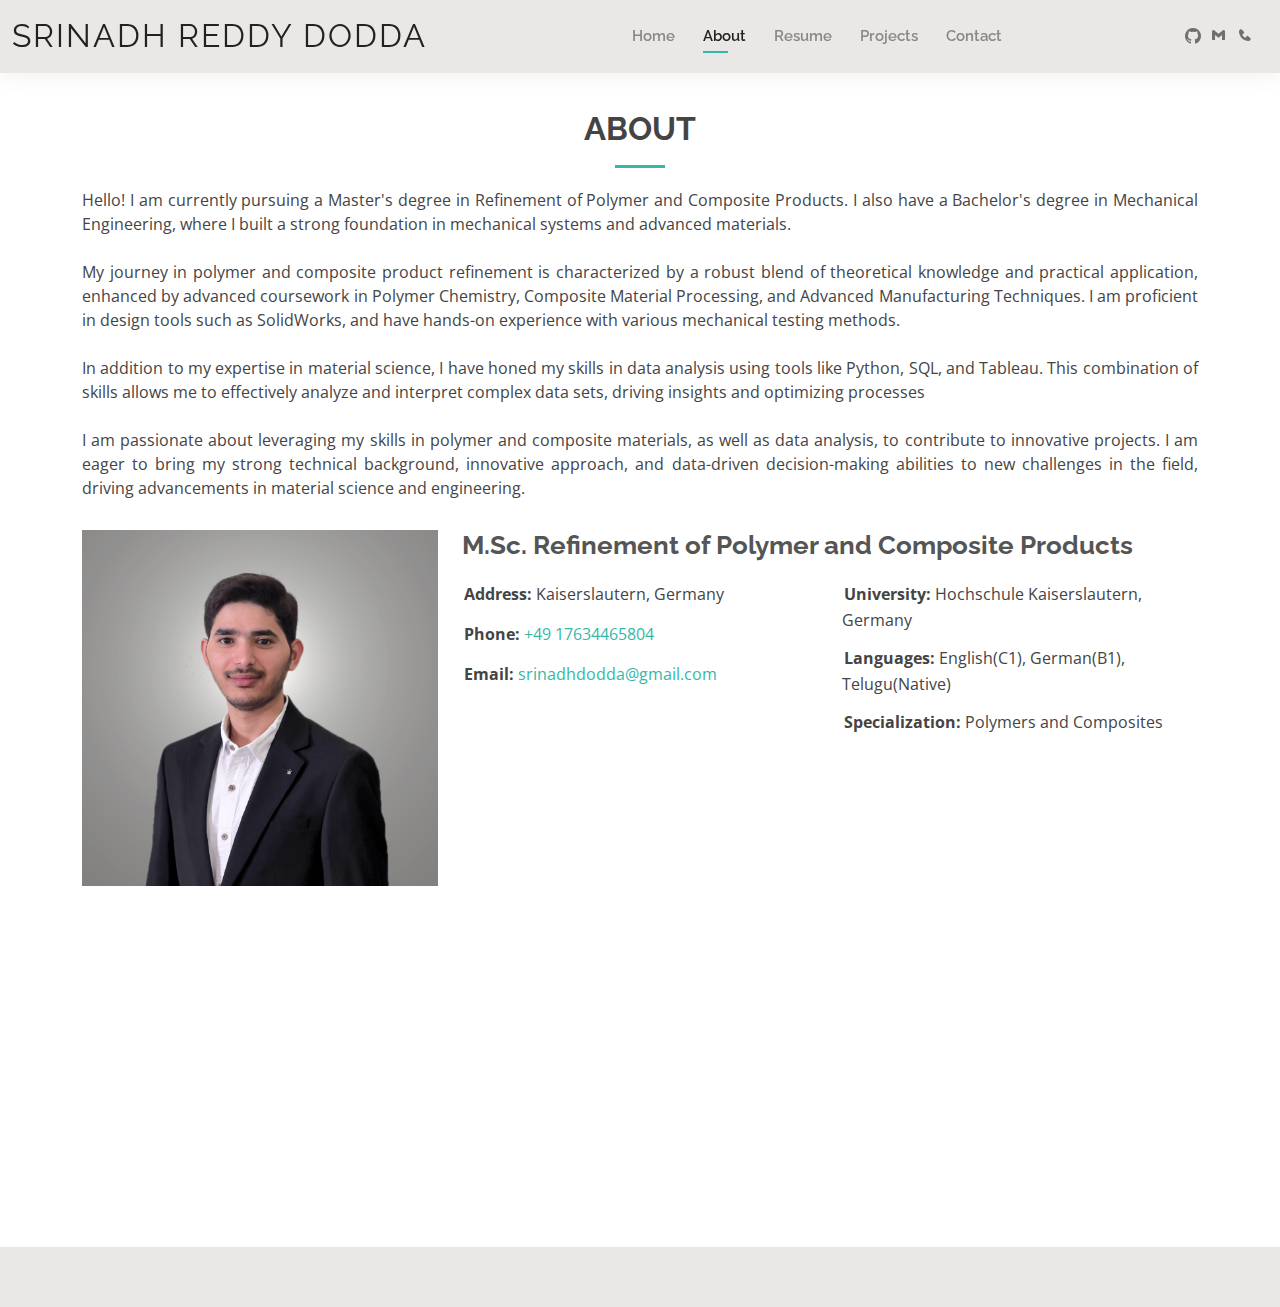
<file: about.html>
<!DOCTYPE html>
<html lang="en">

<head>
  <meta charset="utf-8">
  <meta content="width=device-width, initial-scale=1.0" name="viewport">

  <title>About - Srinadh Reddy Dodda</title>
  <meta content="" name="description">
  <meta content="" name="keywords">

  <!-- Favicons -->
  <!-- <link href="assets/img/favicon.png" rel="icon">
  <link href="assets/img/apple-touch-icon.png" rel="apple-touch-icon"> -->

  <!-- Google Fonts -->
  <link
    href="https://fonts.googleapis.com/css?family=Open+Sans:300,300i,400,400i,600,600i,700,700i|Raleway:300,300i,400,400i,500,500i,600,600i,700,700i|Poppins:300,300i,400,400i,500,500i,600,600i,700,700i"
    rel="stylesheet">

  <!-- Vendor CSS Files -->
  <link href="assets/vendor/aos/aos.css" rel="stylesheet">
  <link href="assets/vendor/bootstrap/css/bootstrap.min.css" rel="stylesheet">
  <link href="assets/vendor/bootstrap-icons/bootstrap-icons.css" rel="stylesheet">
  <link href="assets/vendor/boxicons/css/boxicons.min.css" rel="stylesheet">
  <link href="assets/vendor/glightbox/css/glightbox.min.css" rel="stylesheet">
  <link href="assets/vendor/swiper/swiper-bundle.min.css" rel="stylesheet">

  <!-- Template Main CSS File -->
  <link href="assets/css/style.css" rel="stylesheet">
</head>

<!-- Google tag (gtag.js) -->
<script async src="https://www.googletagmanager.com/gtag/js?id=G-2HBEDGXBEM"></script>
<script>
  window.dataLayer = window.dataLayer || [];
  function gtag() { dataLayer.push(arguments); }
  gtag('js', new Date());

  gtag('config', 'G-2HBEDGXBEM');
</script>

<body>

  <!-- ======= Header ======= -->
  <header id="header" class="fixed-top">
    <div class="container-fluid d-flex justify-content-between align-items-center">

      <h1 class="logo me-auto me-lg-0"><a href="index.html">Srinadh Reddy Dodda</a></h1>
      <!-- Uncomment below if you prefer to use an image logo -->
      <!-- <a href="index.html" class="logo"><img src="assets/img/logo.png" alt="" class="img-fluid"></a>-->

      <nav id="navbar" class="navbar order-last order-lg-0">
        <ul>
          <li><a href="index.html">Home</a></li>
          <li><a class="active" href="about.html">About</a></li>
          <li><a href="resume.html">Resume</a></li>
          <li><a href="portfolio.html">Projects</a></li>
          <li><a href="contact.html">Contact</a></li>
        </ul>
        <i class="bi bi-list mobile-nav-toggle"></i>
      </nav><!-- .navbar -->

      <div class="header-social-links">
        <!-- <a href="https://linkedin.com/in/aashrita-chemakura" target="_blank" class="linkedin"><i
            class="bi bi-linkedin"></i></a> -->
        <a href="https://github.com/srinadhdodda" target="_blank" class="github"><i class="bi bi-github"></i></a>
        <a href="mailto:srinadhdodda@gmail.com" class="email"><i class='bx bxl-gmail'></i></a>
        <a href="tel:+49-17634465804" class="phone"><i class='bx bxs-phone'></i></a>
      </div>
    </div>

  </header><!-- End Header -->

  <main id="main">

    <!-- ======= About Section ======= -->
    <section id="about" class="about">
      <div class="container" data-aos="fade-up">

        <div class="section-title">
          <h2>About</h2>
          <p align="justify">Hello! I am currently pursuing a Master's degree in Refinement of Polymer and Composite Products. 
            I also have a Bachelor's degree in Mechanical Engineering, where I built a strong foundation in mechanical systems and 
            advanced materials.
            <br><br>My journey in polymer and composite product refinement is characterized by a robust blend of theoretical knowledge 
            and practical application, enhanced by advanced coursework in Polymer Chemistry, Composite Material Processing, and 
            Advanced Manufacturing Techniques. I am proficient in design tools such as SolidWorks, and have hands-on experience with 
            various mechanical testing methods.
            <br><br> In addition to my expertise in material science, I have honed my skills in data analysis using tools like Python, 
            SQL, and Tableau. This combination of skills allows me to effectively analyze and interpret complex data sets, driving 
            insights and optimizing processes
            <br><br> I am passionate about leveraging my skills in polymer and composite materials, as well as data analysis, 
            to contribute to innovative projects. I am eager to bring my strong technical background, innovative approach, and 
            data-driven decision-making abilities to new challenges in the field, driving advancements in material science and 
            engineering.
          </p>
        </div>

        <div class="row">
          <div class="col-lg-4">
            <img src="assets/img/Photo_Dodda.jpg" class="img-fluid" alt="">
          </div>
          <div class="col-lg-8 pt-4 pt-lg-0 content">
            <h3>M.Sc. Refinement of Polymer and Composite Products</h3>
            <p class="fst-italic">

            </p>
            <div class="row">
              <div class="col-lg-6">
                <ul>
                  <li><i class="bi bi-rounded-right"></i> <strong>Address:</strong> Kaiserslautern, Germany</li>
                  <li><i class="bi bi-rounded-right"></i> <strong>Phone:</strong> <a href="tel:+49-17634465804">+49 17634465804</a></li>
                  <li><i class="bi bi-rounded-right"></i> <strong>Email:</strong> <a
                      href="mailto:srinadhdodda@gmail.com">srinadhdodda@gmail.com</a></li>
                </ul>
              </div>
              <div class="col-lg-6">
                <ul>
                  <li><i class="bi bi-rounded-right"></i> <strong>University:</strong> Hochschule Kaiserslautern, Germany</li>
                  <li><i class="bi bi-rounded-right"></i> <strong>Languages:</strong> English(C1), German(B1), Telugu(Native)</li>
                  <li><i class="bi bi-rounded-right"></i> <strong>Specialization:</strong> Polymers and Composites</li>
                </ul>
              </div>
            </div>
            <p>

              <!-- <em>As a mechanical engineering student, I have a solid foundation in problem solving and design. 
                I have developed skills in performing mechanical testing and am experienced in using test methods to characterize 
                materials and components. My knowledge of Python allows me to effectively analyze data and gain meaningful insights. <em></em> -->
            </p>
          </div>
        </div>
    </section><!-- End About Section -->

    <!-- ======= Skills Section ======= -->
    <section id="skills" class="skills">
      <div class="container" data-aos="fade-up">

        <div class="section-title">
          <h2>Skills</h2>
          <p></p>
        </div>

        <div class="row skills-content">

          <div class="row skills-content">
            <div class="col-lg-3">
              <span class="skill">Python</span><br>
              <span class="skill">PostgreSQL</span><br>
              <span class="skill">Tableau</span><br>
            </div>

            <div class="col-lg-3">
              <span class="skill">MS-Office</span><br>
              <span class="skill">PyTorch</span><br>
              <span class="skill">TensorFlow</span><br>
            </div>

            <!-- <div class="col-lg-3">
              <span class="skill">Git</span><br>
              <span class="skill">RaspberryPi</span><br>
              <span class="skill">LinuxOS</span><br>
            </div> -->

            <div class="col-lg-3">
              <span class="skill">AutoCAD</span><br>
              <span class="skill">Solidworks</span><br>
              <span class="skill">Solidworks Visualize</span><br>
            </div>
          </div>


    </section><!-- End Skills Section -->

    <!-- ======= Facts Section ======= -->
    <!-- <section id="facts" class="facts">
      <div class="container" data-aos="fade-up">

        <div class="section-title">
          <h2>Facts</h2>
          <p>Magnam dolores commodi suscipit. Necessitatibus eius consequatur ex aliquid fuga eum quidem. Sit sint consectetur velit. Quisquam quos quisquam cupiditate. Et nemo qui impedit suscipit alias ea. Quia fugiat sit in iste officiis commodi quidem hic quas.</p>
        </div>

        <div class="row counters">

          <div class="col-lg-3 col-6 text-center">
            <span data-purecounter-start="0" data-purecounter-end="232" data-purecounter-duration="1" class="purecounter"></span>
            <p>Clients</p>
          </div>

          <div class="col-lg-3 col-6 text-center">
            <span data-purecounter-start="0" data-purecounter-end="521" data-purecounter-duration="1" class="purecounter"></span>
            <p>Projects</p>
          </div>

          <div class="col-lg-3 col-6 text-center">
            <span data-purecounter-start="0" data-purecounter-end="1463" data-purecounter-duration="1" class="purecounter"></span>
            <p>Hours Of Support</p>
          </div>

          <div class="col-lg-3 col-6 text-center">
            <span data-purecounter-start="0" data-purecounter-end="15" data-purecounter-duration="1" class="purecounter"></span>
            <p>Hard Workers</p>
          </div>

        </div>

      </div> -->
    </section><!-- End Facts Section -->



  </main><!-- End #main -->

  <!-- ======= Footer ======= -->
  <footer id="footer">

  </footer><!-- End  Footer -->

  <div id="preloader"></div>
  <a href="#" class="back-to-top d-flex align-items-center justify-content-center"><i
      class="bi bi-arrow-up-short"></i></a>

  <!-- Vendor JS Files -->
  <script src="assets/vendor/purecounter/purecounter_vanilla.js"></script>
  <script src="assets/vendor/aos/aos.js"></script>
  <script src="assets/vendor/bootstrap/js/bootstrap.bundle.min.js"></script>
  <script src="assets/vendor/glightbox/js/glightbox.min.js"></script>
  <script src="assets/vendor/isotope-layout/isotope.pkgd.min.js"></script>
  <script src="assets/vendor/swiper/swiper-bundle.min.js"></script>
  <script src="assets/vendor/waypoints/noframework.waypoints.js"></script>
  <script src="assets/vendor/php-email-form/validate.js"></script>

  <!-- Template Main JS File -->
  <script src="assets/js/main.js"></script>

</body>

</html>
</file>
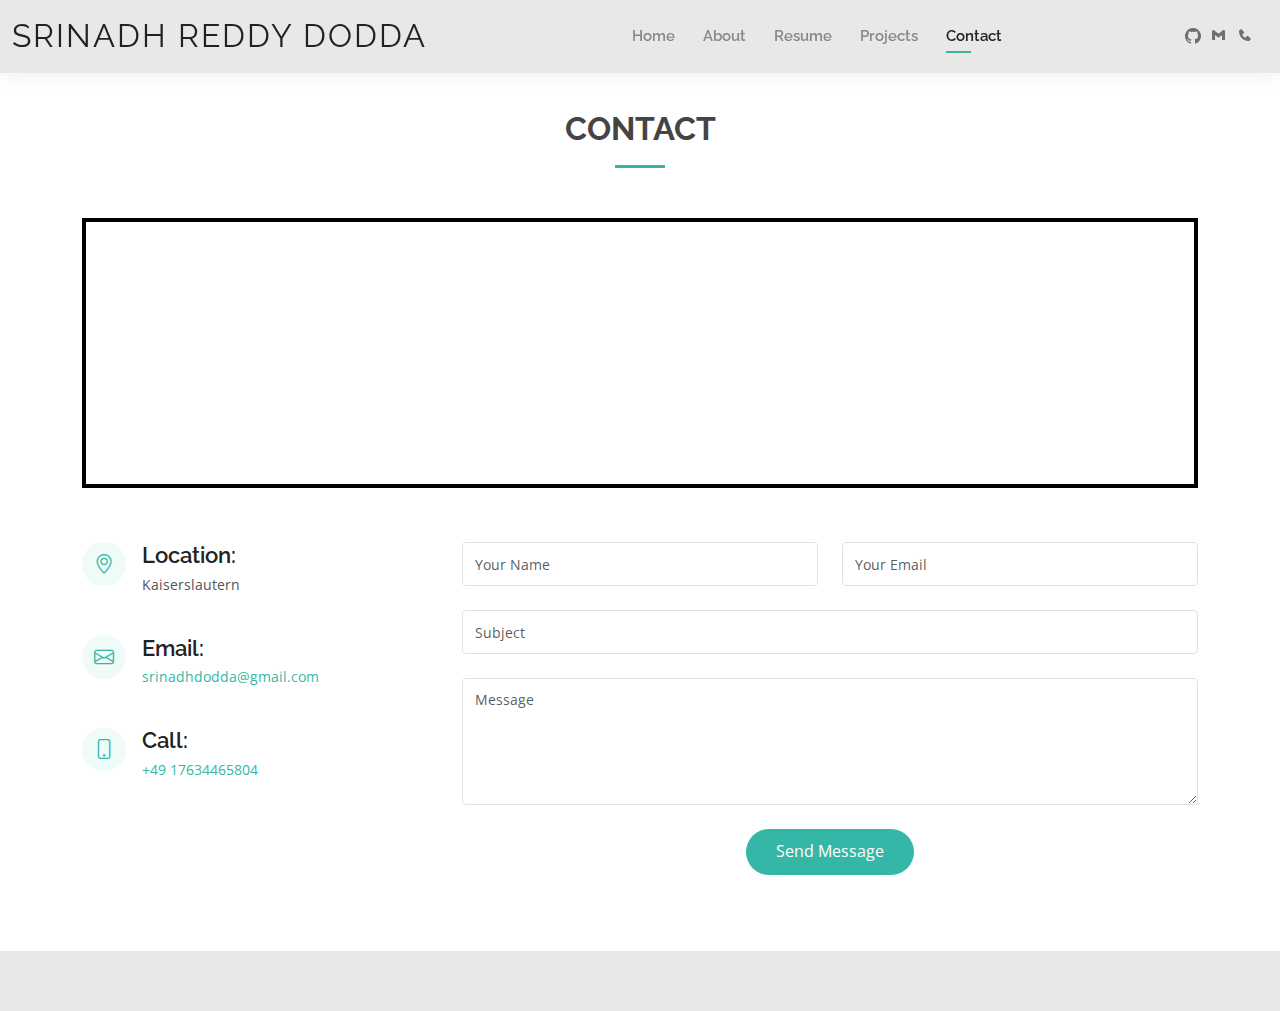
<file: contact.html>
<!DOCTYPE html>
<html lang="en">

<head>
  <meta charset="utf-8">
  <meta content="width=device-width, initial-scale=1.0" name="viewport">

  <title>Contact - Srinadh Reddy Dodda</title>
  <meta content="" name="description">
  <meta content="" name="keywords">

  <!-- Favicons -->
  <!-- <link href="assets/img/favicon.png" rel="icon">
  <link href="assets/img/apple-touch-icon.png" rel="apple-touch-icon"> -->

  <!-- Google Fonts -->
  <link
    href="https://fonts.googleapis.com/css?family=Open+Sans:300,300i,400,400i,600,600i,700,700i|Raleway:300,300i,400,400i,500,500i,600,600i,700,700i|Poppins:300,300i,400,400i,500,500i,600,600i,700,700i"
    rel="stylesheet">

  <!-- Vendor CSS Files -->
  <link href="assets/vendor/aos/aos.css" rel="stylesheet">
  <link href="assets/vendor/bootstrap/css/bootstrap.min.css" rel="stylesheet">
  <link href="assets/vendor/bootstrap-icons/bootstrap-icons.css" rel="stylesheet">
  <link href="assets/vendor/boxicons/css/boxicons.min.css" rel="stylesheet">
  <link href="assets/vendor/glightbox/css/glightbox.min.css" rel="stylesheet">
  <link href="assets/vendor/swiper/swiper-bundle.min.css" rel="stylesheet">

  <!-- Template Main CSS File -->
  <link href="assets/css/style.css" rel="stylesheet">
</head>

<!-- Google tag (gtag.js) -->
<script async src="https://www.googletagmanager.com/gtag/js?id=G-2HBEDGXBEM"></script>
<script>
  window.dataLayer = window.dataLayer || [];
  function gtag() { dataLayer.push(arguments); }
  gtag('js', new Date());

  gtag('config', 'G-2HBEDGXBEM');
</script>

<body>

  <!-- ======= Header ======= -->
  <header id="header" class="fixed-top">
    <div class="container-fluid d-flex justify-content-between align-items-center">

      <h1 class="logo me-auto me-lg-0"><a href="index.html">Srinadh Reddy Dodda</a></h1>
      <!-- Uncomment below if you prefer to use an image logo -->
      <!-- <a href="index.html" class="logo"><img src="assets/img/logo.png" alt="" class="img-fluid"></a>-->

      <nav id="navbar" class="navbar order-last order-lg-0">
        <ul>
          <li><a href="index.html">Home</a></li>
          <li><a href="about.html">About</a></li>
          <li><a href="resume.html">Resume</a></li>
          <li><a href="portfolio.html">Projects</a></li>
          <li><a class="active" href="contact.html">Contact</a></li>
        </ul>
        <i class="bi bi-list mobile-nav-toggle"></i>
      </nav><!-- .navbar -->

      <div class="header-social-links">
        <!-- <a href="https://linkedin.com/in/aashrita-chemakura" target="_blank" class="linkedin"><i
            class="bi bi-linkedin"></i></a> -->
        <a href="https://github.com/srinadhdodda" target="_blank" class="github"><i class="bi bi-github"></i></a>
        <a href="mailto:srinadhdodda@gmail.com" class="email"><i class='bx bxl-gmail'></i></a>
        <a href="tel:+12029302326" class="phone"><i class='bx bxs-phone'></i></a>
      </div>

    </div>

  </header><!-- End Header -->

  <main id="main">

    <!-- ======= Contact Section ======= -->
    <section id="contact" class="contact">
      <div class="container" data-aos="fade-up">

        <div class="section-title">
          <h2>Contact</h2>
        </div>

        <div>
          <iframe style="border:4px solid black; padding: 3px;width: 100%; height: 270px;"
            src="https://maps.google.com/maps?width=100%&amp;height=100%&amp;hl=en&amp;q=Meisenweg 8, Kaiserslautern&amp;t=&amp;z=14&amp;ie=UTF8&amp;iwloc=B&amp;output=embed"
            frameborder="0" allowfullscreen></iframe>
        </div>

        <div class="row mt-5">

          <div class="col-lg-4">
            <div class="info">
              <div class="address">
                <i class="bi bi-geo-alt"></i>
                <h4>Location:</h4>
                <p>Kaiserslautern</p>
              </div>

              <div class="email">
                <i class="bi bi-envelope"></i>
                <h4>Email:</h4>
                <p><a href="mailto:srinadhdodda@gmail.com">srinadhdodda@gmail.com</a><br>
                  <!-- <a href="mailto:achemaku@terpmail.umd.edu">achemaku@terpmail.umd.edu</a> -->
                </p>
              </div>

              <div class="phone">
                <i class="bi bi-phone"></i>
                <h4>Call:</h4>
                <p><a href="tel:+49 17634465804">+49 17634465804</a></p>
              </div>


            </div>

          </div>

          <div class="col-lg-8 mt-5 mt-lg-0">

            <form action="forms/contact.php" method="post" role="form" class="php-email-form">
              <div class="row">
                <div class="col-md-6 form-group">
                  <input type="text" name="name" class="form-control" id="name" placeholder="Your Name" required>
                </div>
                <div class="col-md-6 form-group mt-3 mt-md-0">
                  <input type="email" class="form-control" name="email" id="email" placeholder="Your Email" required>
                </div>
              </div>
              <div class="form-group mt-3">
                <input type="text" class="form-control" name="subject" id="subject" placeholder="Subject" required>
              </div>
              <div class="form-group mt-3">
                <textarea class="form-control" name="message" rows="5" placeholder="Message" required></textarea>
              </div>
              <div class="my-3">
                <!-- <div class="loading">Loading</div>
                <div class="error-message"></div>
                <div class="sent-message">Your message has been sent. Thank you!</div>
              </div> -->
              <div class="text-center"><button type="submit">Send Message</button></div>
            </form>

          </div>

        </div>

      </div>
    </section><!-- End Contact Section -->

  </main><!-- End #main -->

  <!-- ======= Footer ======= -->
  <footer id="footer">

  </footer><!-- End  Footer -->

  <div id="preloader"></div>
  <a href="#" class="back-to-top d-flex align-items-center justify-content-center"><i
      class="bi bi-arrow-up-short"></i></a>

  <!-- Vendor JS Files -->
  <script src="assets/vendor/purecounter/purecounter_vanilla.js"></script>
  <script src="assets/vendor/aos/aos.js"></script>
  <script src="assets/vendor/bootstrap/js/bootstrap.bundle.min.js"></script>
  <script src="assets/vendor/glightbox/js/glightbox.min.js"></script>
  <script src="assets/vendor/isotope-layout/isotope.pkgd.min.js"></script>
  <script src="assets/vendor/swiper/swiper-bundle.min.js"></script>
  <script src="assets/vendor/waypoints/noframework.waypoints.js"></script>
  <script src="assets/vendor/php-email-form/validate.js"></script>

  <!-- Template Main JS File -->
  <script src="assets/js/main.js"></script>

</body>

</html>
</file>
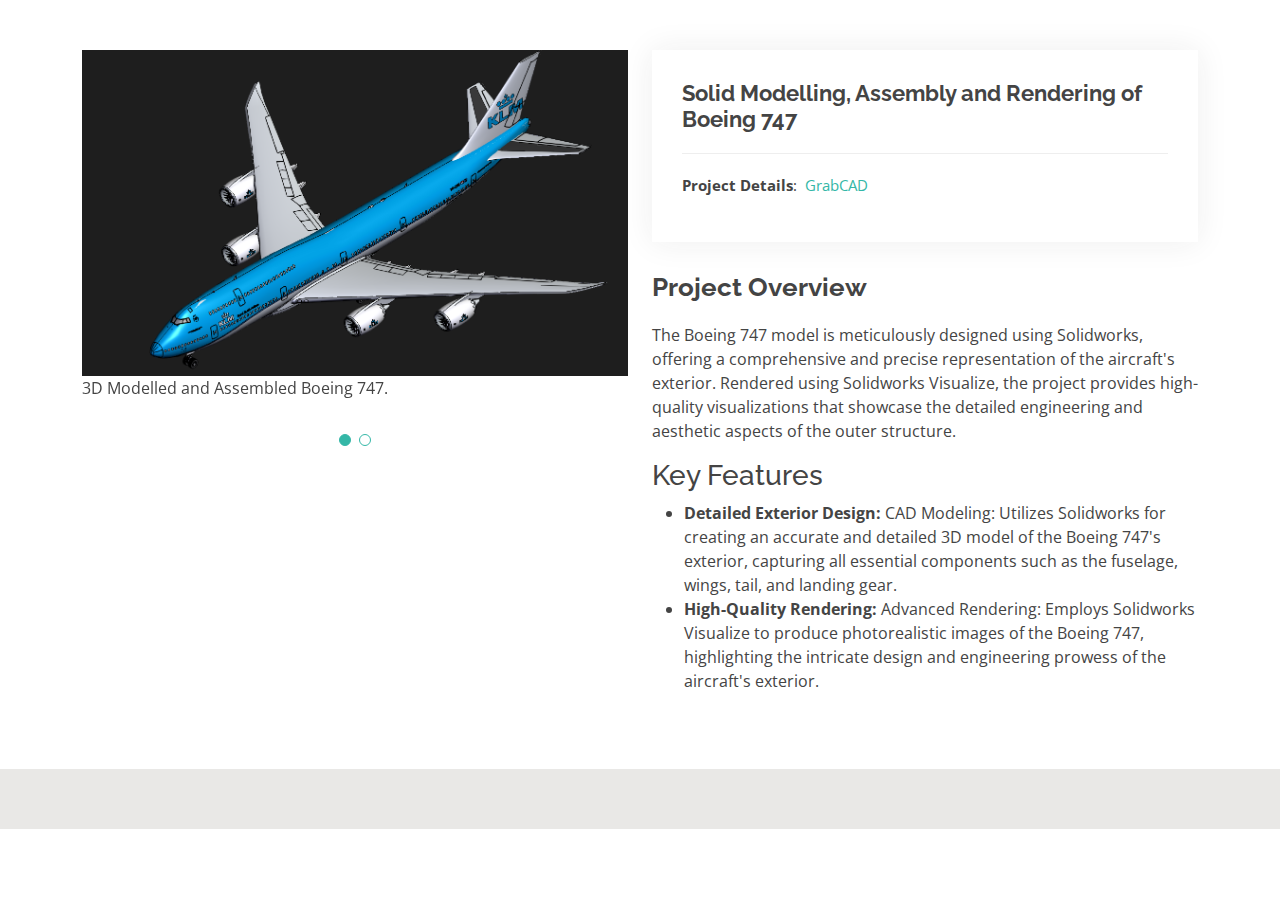
<file: portfolio-details1.html>
<!DOCTYPE html>
<html lang="en">

<head>
  <meta charset="utf-8">
  <meta content="width=device-width, initial-scale=1.0" name="viewport">

  <title>Portfolio Details - Srinadh Reddy Dodda</title>
  <meta content="" name="description">
  <meta content="" name="keywords">

  <!-- Favicons -->
  <!-- <link href="assets/img/favicon.png" rel="icon">
  <link href="assets/img/apple-touch-icon.png" rel="apple-touch-icon"> -->

  <!-- Google Fonts -->
  <link
    href="https://fonts.googleapis.com/css?family=Open+Sans:300,300i,400,400i,600,600i,700,700i|Raleway:300,300i,400,400i,500,500i,600,600i,700,700i|Poppins:300,300i,400,400i,500,500i,600,600i,700,700i"
    rel="stylesheet">

  <!-- Vendor CSS Files -->
  <link href="assets/vendor/aos/aos.css" rel="stylesheet">
  <link href="assets/vendor/bootstrap/css/bootstrap.min.css" rel="stylesheet">
  <link href="assets/vendor/bootstrap-icons/bootstrap-icons.css" rel="stylesheet">
  <link href="assets/vendor/boxicons/css/boxicons.min.css" rel="stylesheet">
  <link href="assets/vendor/glightbox/css/glightbox.min.css" rel="stylesheet">
  <link href="assets/vendor/swiper/swiper-bundle.min.css" rel="stylesheet">

  <!-- Template Main CSS File -->
  <link href="assets/css/style.css" rel="stylesheet">
</head>

<!-- Google tag (gtag.js) -->
<script async src="https://www.googletagmanager.com/gtag/js?id=G-2HBEDGXBEM"></script>
<script>
  window.dataLayer = window.dataLayer || [];
  function gtag() { dataLayer.push(arguments); }
  gtag('js', new Date());

  gtag('config', 'G-2HBEDGXBEM');
</script>

<body>

  <main id="main">

    <!-- ======= Portfolio Details Section ======= -->
    <section id="portfolio-details" class="portfolio-details">
      <div class="container">

        <div class="row gy-4">

          <div class="col-lg-6">
            <div class="portfolio-details-slider swiper">
              <div class="swiper-wrapper align-items-center">

                <div class="swiper-slide">
                  <img src="assets/img/Boeing 747/Modelling.png" alt="">
                  <p><text-align:center>3D Modelled and Assembled Boeing 747.</p>
                </div>

                <div class="swiper-slide">
                  <img src="assets/img/Boeing 747/Untitled Project 4.jpg" alt="">
                  <p>Rendered Boeing 747.</p>
                </div>

               

              </div>
              <div class="swiper-pagination"></div>
            </div>
          </div>

          <div class="col-lg-6">
            <div class="portfolio-info">
              <h3>Solid Modelling, Assembly and Rendering of Boeing 747</h3>
              <ul>
                <li><strong>Project Details</strong>: <a target="_blank"
                    href="https://grabcad.com/library/boeing-747-25/details?folder_id=14013174"><i class='bx bxl-grabcad'></i> GrabCAD</a>
                </li>
                
            </div>
            <div class="portfolio-description">
              <h2>Project Overview</h2>
              <p>
                The Boeing 747 model is meticulously designed using Solidworks, offering a comprehensive and precise representation of 
                the aircraft's exterior. Rendered using Solidworks Visualize, the project provides high-quality visualizations that 
                showcase the detailed engineering and aesthetic aspects of the outer structure. </p>
              <h3>Key Features</h3>
              <ul>
                <li><strong>Detailed Exterior Design:</strong> CAD Modeling: Utilizes Solidworks for creating an accurate and detailed 
                  3D model of the Boeing 747's exterior, capturing all essential components such as the fuselage, wings, tail, and 
                  landing gear.</li>
                <li><strong>High-Quality Rendering:</strong> Advanced Rendering: Employs Solidworks Visualize to produce photorealistic 
                  images of the Boeing 747, highlighting the intricate design and engineering prowess of the aircraft's exterior.</li>
                              </ul>
              
              </ul>
              </ul>
            </div>
          </div>

        </div>

      </div>
    </section><!-- End Portfolio Details Section -->


  </main><!-- End #main -->

  <!-- ======= Footer ======= -->
  <footer id="footer">

  </footer><!-- End  Footer -->

  <div id="preloader"></div>
  <a href="#" class="back-to-top d-flex align-items-center justify-content-center"><i
      class="bi bi-arrow-up-short"></i></a>

  <!-- Vendor JS Files -->
  <script src="assets/vendor/purecounter/purecounter_vanilla.js"></script>
  <script src="assets/vendor/aos/aos.js"></script>
  <script src="assets/vendor/bootstrap/js/bootstrap.bundle.min.js"></script>
  <script src="assets/vendor/glightbox/js/glightbox.min.js"></script>
  <script src="assets/vendor/isotope-layout/isotope.pkgd.min.js"></script>
  <script src="assets/vendor/swiper/swiper-bundle.min.js"></script>
  <script src="assets/vendor/waypoints/noframework.waypoints.js"></script>
  <script src="assets/vendor/php-email-form/validate.js"></script>

  <!-- Template Main JS File -->
  <script src="assets/js/main.js"></script>

</body>

</html>
</file>
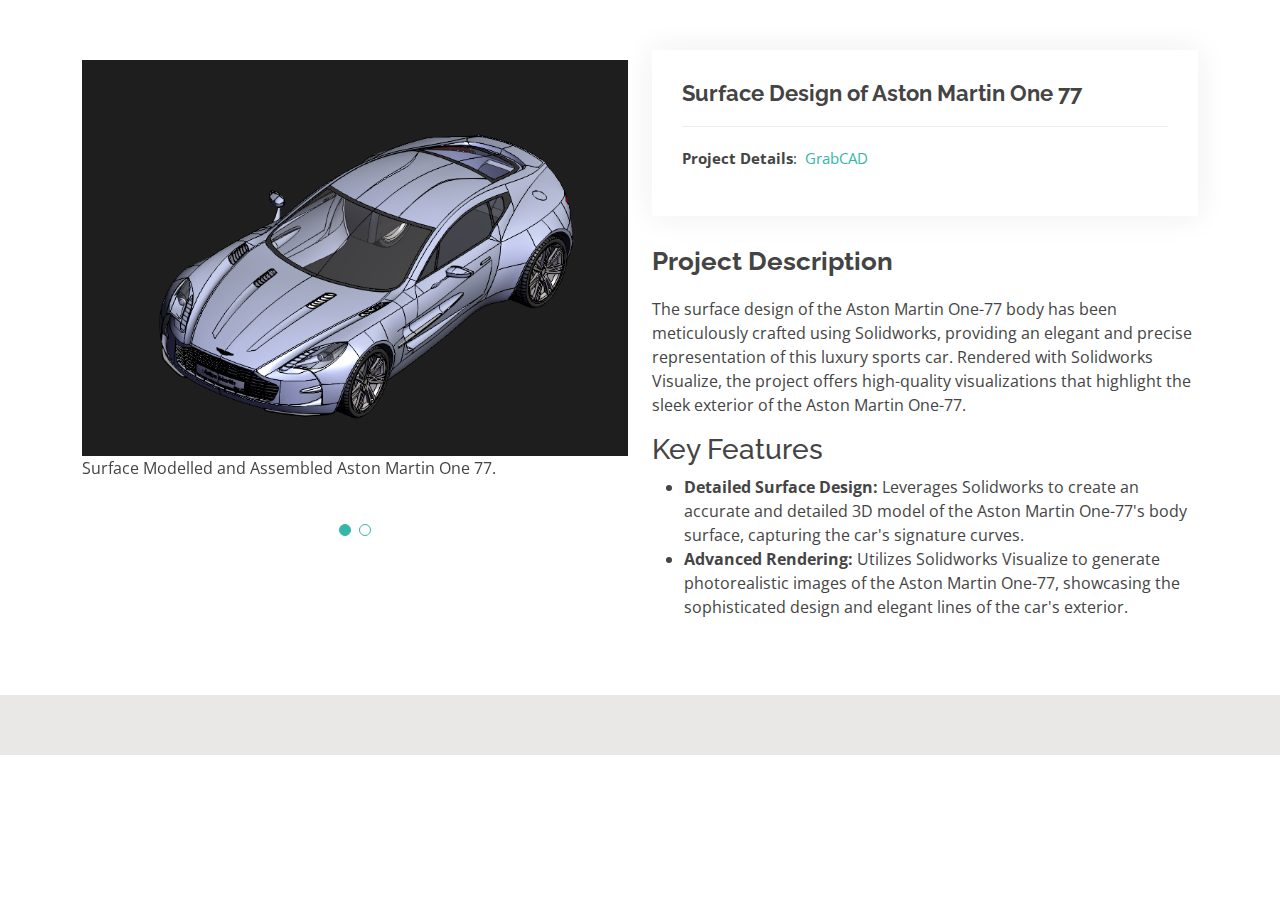
<file: portfolio-details2.html>
<!DOCTYPE html>
<html lang="en">

<head>
  <meta charset="utf-8">
  <meta content="width=device-width, initial-scale=1.0" name="viewport">

  <title>Portfolio Details - Srinadh Reddy Dodda</title>
  <meta content="" name="description">
  <meta content="" name="keywords">

  <!-- Favicons -->
  <!-- <link href="assets/img/favicon.png" rel="icon">
  <link href="assets/img/apple-touch-icon.png" rel="apple-touch-icon"> -->

  <!-- Google Fonts -->
  <link
    href="https://fonts.googleapis.com/css?family=Open+Sans:300,300i,400,400i,600,600i,700,700i|Raleway:300,300i,400,400i,500,500i,600,600i,700,700i|Poppins:300,300i,400,400i,500,500i,600,600i,700,700i"
    rel="stylesheet">

  <!-- Vendor CSS Files -->
  <link href="assets/vendor/aos/aos.css" rel="stylesheet">
  <link href="assets/vendor/bootstrap/css/bootstrap.min.css" rel="stylesheet">
  <link href="assets/vendor/bootstrap-icons/bootstrap-icons.css" rel="stylesheet">
  <link href="assets/vendor/boxicons/css/boxicons.min.css" rel="stylesheet">
  <link href="assets/vendor/glightbox/css/glightbox.min.css" rel="stylesheet">
  <link href="assets/vendor/swiper/swiper-bundle.min.css" rel="stylesheet">

  <!-- Template Main CSS File -->
  <link href="assets/css/style.css" rel="stylesheet">
</head>

<!-- Google tag (gtag.js) -->
<script async src="https://www.googletagmanager.com/gtag/js?id=G-2HBEDGXBEM"></script>
<script>
  window.dataLayer = window.dataLayer || [];
  function gtag() { dataLayer.push(arguments); }
  gtag('js', new Date());

  gtag('config', 'G-2HBEDGXBEM');
</script>

<body>

  <main id="main">

    <!-- ======= Portfolio Details Section ======= -->
    <section id="portfolio-details" class="portfolio-details">
      <div class="container">

        <div class="row gy-4">

          <div class="col-lg-6">
            <div class="portfolio-details-slider swiper">
              <div class="swiper-wrapper align-items-center">

                <div class="swiper-slide">
                  <img src="assets/img/Aston Martin One 77/3D.png" alt="">
                  <p><text-align:center>Surface Modelled and Assembled Aston Martin One 77.</p>
                </div>

                <div class="swiper-slide">
                  <img src="assets/img/Aston Martin One 77/Srinadh_Reddy_Astonn_Martin_117_Render_2 2.jpg" alt="">
                  <p>Rendered Aston Martin One 77.</p>
                </div>

               

              </div>
              <div class="swiper-pagination"></div>
            </div>
          </div>

          <div class="col-lg-6">
            <div class="portfolio-info">
              <h3>Surface Design of Aston Martin One 77</h3>
              <ul>
                <li><strong>Project Details</strong>: <a target="_blank" href="https://grabcad.com/library/aston-martin-one-77-12"><i
                      class='bx bxl-grabcad'></i> GrabCAD</a></li>
                              </ul>
            </div>
            <div class="portfolio-description">
              <h2>Project Description</h2>
              <p>
                The surface design of the Aston Martin One-77 body has been meticulously crafted using Solidworks, 
                providing an elegant and precise representation of this luxury sports car. 
                Rendered with Solidworks Visualize, the project offers high-quality visualizations that highlight the sleek exterior of 
                the Aston Martin One-77.
              </p>
              <h3>Key Features</h3>
              <ul>
                <li><strong>Detailed Surface Design:</strong> Leverages Solidworks to create an accurate and detailed 
                  3D model of the Aston Martin One-77's body surface, capturing the car's signature curves.</li>
                <li><strong>Advanced Rendering:</strong> Utilizes Solidworks Visualize to generate photorealistic images of the 
                  Aston Martin One-77, showcasing the sophisticated design and elegant lines of the car's exterior.</li>
              </ul>
              <h3></li>
              </ul>
            </div>
          </div>

        </div>

      </div>
    </section><!-- End Portfolio Details Section -->


  </main><!-- End #main -->

  <!-- ======= Footer ======= -->
  <footer id="footer">

  </footer><!-- End  Footer -->

  <div id="preloader"></div>
  <a href="#" class="back-to-top d-flex align-items-center justify-content-center"><i
      class="bi bi-arrow-up-short"></i></a>

  <!-- Vendor JS Files -->
  <script src="assets/vendor/purecounter/purecounter_vanilla.js"></script>
  <script src="assets/vendor/aos/aos.js"></script>
  <script src="assets/vendor/bootstrap/js/bootstrap.bundle.min.js"></script>
  <script src="assets/vendor/glightbox/js/glightbox.min.js"></script>
  <script src="assets/vendor/isotope-layout/isotope.pkgd.min.js"></script>
  <script src="assets/vendor/swiper/swiper-bundle.min.js"></script>
  <script src="assets/vendor/waypoints/noframework.waypoints.js"></script>
  <script src="assets/vendor/php-email-form/validate.js"></script>

  <!-- Template Main JS File -->
  <script src="assets/js/main.js"></script>

</body>

</html>
</file>
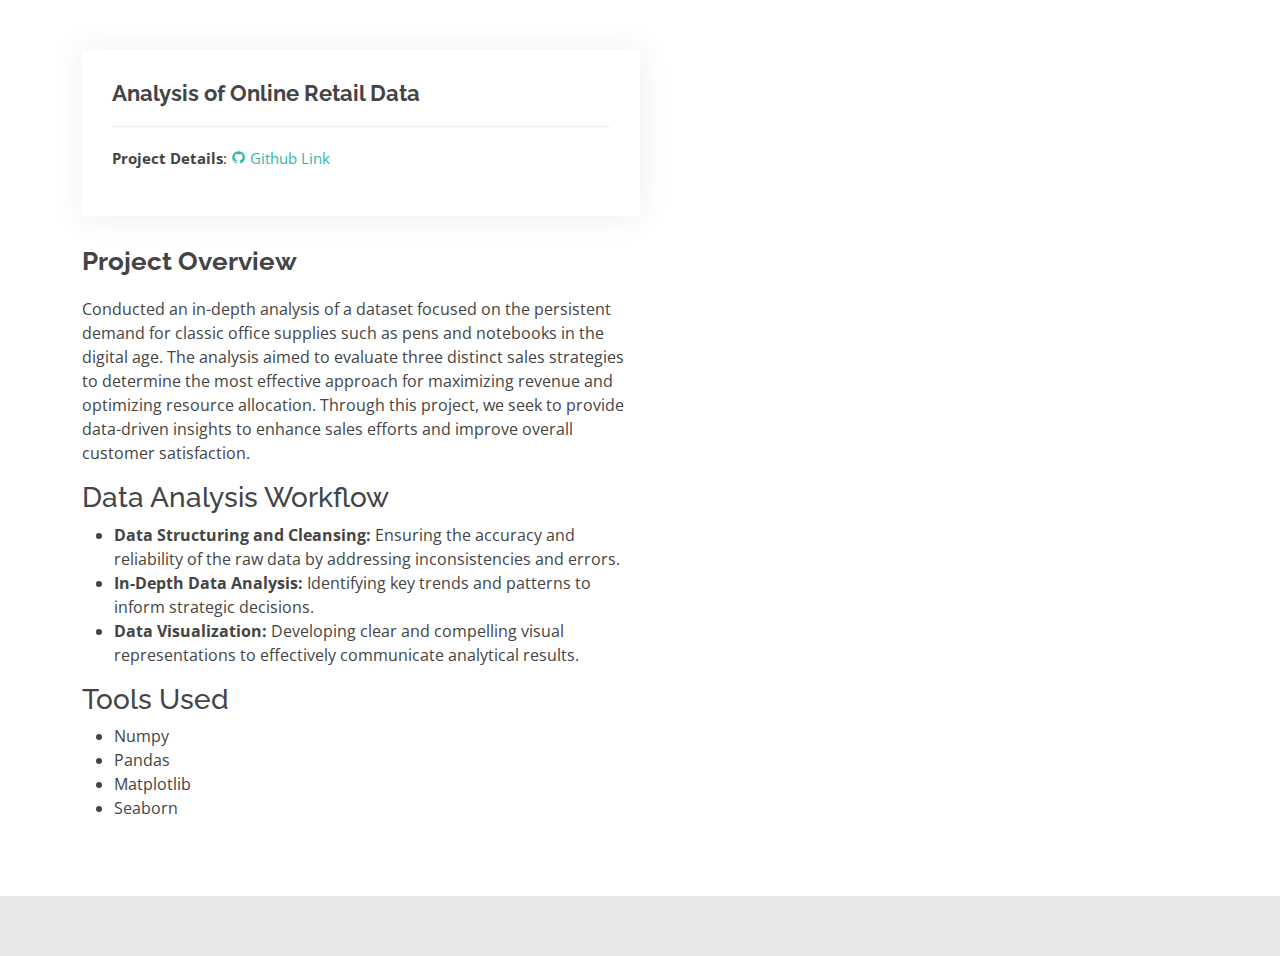
<file: portfolio-details3.html>
<!DOCTYPE html>
<html lang="en">

<head>
  <meta charset="utf-8">
  <meta content="width=device-width, initial-scale=1.0" name="viewport">

  <title>Portfolio Details - Srinadh Reddy Dodda</title>
  <meta content="" name="description">
  <meta content="" name="keywords">

  <!-- Favicons -->
  <!-- <link href="assets/img/favicon.png" rel="icon">
  <link href="assets/img/apple-touch-icon.png" rel="apple-touch-icon"> -->

  <!-- Google Fonts -->
  <link
    href="https://fonts.googleapis.com/css?family=Open+Sans:300,300i,400,400i,600,600i,700,700i|Raleway:300,300i,400,400i,500,500i,600,600i,700,700i|Poppins:300,300i,400,400i,500,500i,600,600i,700,700i"
    rel="stylesheet">

  <!-- Vendor CSS Files -->
  <link href="assets/vendor/aos/aos.css" rel="stylesheet">
  <link href="assets/vendor/bootstrap/css/bootstrap.min.css" rel="stylesheet">
  <link href="assets/vendor/bootstrap-icons/bootstrap-icons.css" rel="stylesheet">
  <link href="assets/vendor/boxicons/css/boxicons.min.css" rel="stylesheet">
  <link href="assets/vendor/glightbox/css/glightbox.min.css" rel="stylesheet">
  <link href="assets/vendor/swiper/swiper-bundle.min.css" rel="stylesheet">

  <!-- Template Main CSS File -->
  <link href="assets/css/style.css" rel="stylesheet">
</head>

<!-- Google tag (gtag.js) -->
<script async src="https://www.googletagmanager.com/gtag/js?id=G-2HBEDGXBEM"></script>
<script>
  window.dataLayer = window.dataLayer || [];
  function gtag() { dataLayer.push(arguments); }
  gtag('js', new Date());

  gtag('config', 'G-2HBEDGXBEM');
</script>

<body>

  <main id="main">

    <!-- ======= Portfolio Details Section ======= -->
    <section id="portfolio-details" class="portfolio-details">
      <div class="container">

        <!-- <div class="row">
          <div class="col-lg-6">
            <div class="portfolio-details text-center">
              <img src="assets/img/projects/grand_challenge.gif" class="img-fluid" alt="Grand Challenge">
              
            </div>
          </div> -->

          <div class="col-lg-6">
            <div class="portfolio-info">
              <h3>Analysis of Online Retail Data</h3>
              <ul>
                <li><strong>Project Details</strong>: <a target="_blank" href="https://github.com/srinadhdodda/Analysis-of-Online-Retail-Data/blob/main/Data%20Analyst%20Certification.ipynb"><i
                      class='bx bxl-github'></i> Github Link </a></li>
                <li>
              </ul>
            </div>
            <div class="portfolio-description">
              <h2>Project Overview</h2>
              <p>Conducted an in-depth analysis of a dataset focused on the persistent demand for classic office supplies 
                such as pens and notebooks in the digital age. The analysis aimed to evaluate three distinct sales strategies 
                to determine the most effective approach for maximizing revenue and optimizing resource allocation. 
                Through this project, we seek to provide data-driven insights to enhance sales efforts and improve overall 
                customer satisfaction.</p>

              <h3>Data Analysis Workflow</h3>
              <ul>
                <li><strong>Data Structuring and Cleansing: </strong> Ensuring the accuracy and reliability 
                  of the raw data by addressing inconsistencies and errors.</li>
                <li><strong>In-Depth Data Analysis:</strong> Identifying key trends and patterns to inform strategic decisions.</li>
                <li><strong>Data Visualization:</strong> Developing clear and compelling visual representations to effectively 
                  communicate analytical results.</li>
              </ul>

              <h3>Tools Used</h3>
              <ul>
                <li>Numpy</li>
                <li>Pandas</li>
                <li>Matplotlib</li>
                <li>Seaborn</li>
              </ul>
            </div>
          </div>
        </div>

      </div>
      </div>
    </section><!-- End Project Portfolio Section -->
    </div>
    </section><!-- End Portfolio Details Section -->


  </main><!-- End #main -->

  <!-- ======= Footer ======= -->
  <footer id="footer">

  </footer><!-- End  Footer -->

  <div id="preloader"></div>
  <a href="#" class="back-to-top d-flex align-items-center justify-content-center"><i
      class="bi bi-arrow-up-short"></i></a>

  <!-- Vendor JS Files -->
  <script src="assets/vendor/purecounter/purecounter_vanilla.js"></script>
  <script src="assets/vendor/aos/aos.js"></script>
  <script src="assets/vendor/bootstrap/js/bootstrap.bundle.min.js"></script>
  <script src="assets/vendor/glightbox/js/glightbox.min.js"></script>
  <script src="assets/vendor/isotope-layout/isotope.pkgd.min.js"></script>
  <script src="assets/vendor/swiper/swiper-bundle.min.js"></script>
  <script src="assets/vendor/waypoints/noframework.waypoints.js"></script>
  <script src="assets/vendor/php-email-form/validate.js"></script>

  <!-- Template Main JS File -->
  <script src="assets/js/main.js"></script>

</body>

</html>
</file>
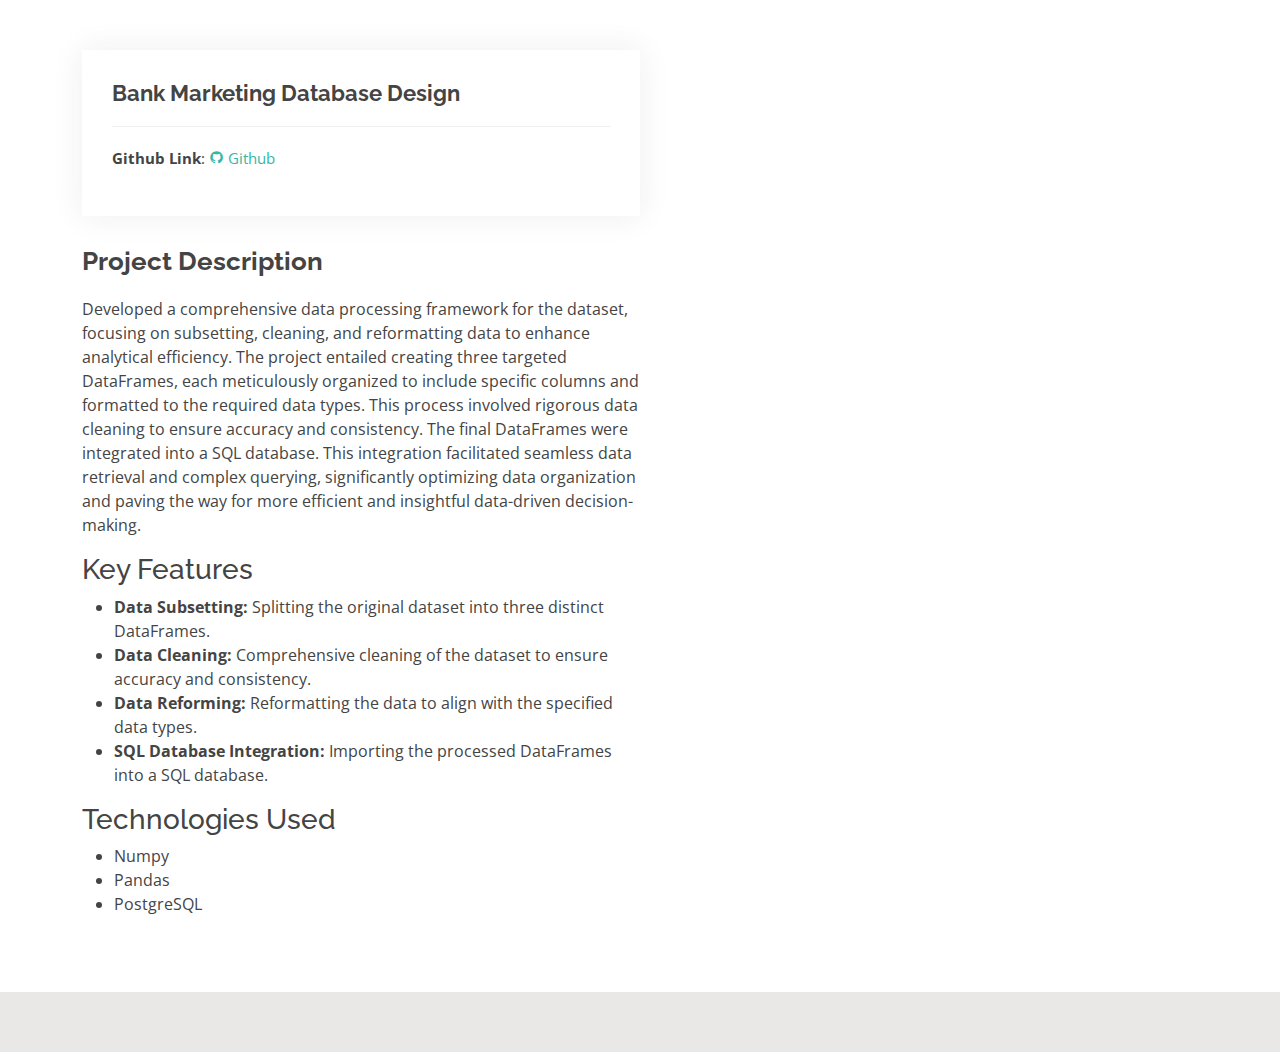
<file: portfolio-details4.html>
<!DOCTYPE html>
<html lang="en">

<head>
  <meta charset="utf-8">
  <meta content="width=device-width, initial-scale=1.0" name="viewport">

  <title>Portfolio Details - Srinadh Reddy Dodda</title>
  <meta content="" name="description">
  <meta content="" name="keywords">

  <!-- Favicons -->
  <!-- <link href="assets/img/favicon.png" rel="icon">
  <link href="assets/img/apple-touch-icon.png" rel="apple-touch-icon"> -->

  <!-- Google Fonts -->
  <link
    href="https://fonts.googleapis.com/css?family=Open+Sans:300,300i,400,400i,600,600i,700,700i|Raleway:300,300i,400,400i,500,500i,600,600i,700,700i|Poppins:300,300i,400,400i,500,500i,600,600i,700,700i"
    rel="stylesheet">

  <!-- Vendor CSS Files -->
  <link href="assets/vendor/aos/aos.css" rel="stylesheet">
  <link href="assets/vendor/bootstrap/css/bootstrap.min.css" rel="stylesheet">
  <link href="assets/vendor/bootstrap-icons/bootstrap-icons.css" rel="stylesheet">
  <link href="assets/vendor/boxicons/css/boxicons.min.css" rel="stylesheet">
  <link href="assets/vendor/glightbox/css/glightbox.min.css" rel="stylesheet">
  <link href="assets/vendor/swiper/swiper-bundle.min.css" rel="stylesheet">

  <!-- Template Main CSS File -->
  <link href="assets/css/style.css" rel="stylesheet">
</head>

<!-- Google tag (gtag.js) -->
<script async src="https://www.googletagmanager.com/gtag/js?id=G-2HBEDGXBEM"></script>
<script>
  window.dataLayer = window.dataLayer || [];
  function gtag() { dataLayer.push(arguments); }
  gtag('js', new Date());

  gtag('config', 'G-2HBEDGXBEM');
</script>

<body>

  <main id="main">

    <!-- ======= Portfolio Details Section ======= -->
    <section id="portfolio-details" class="portfolio-details">
      <div class="container">

        <!-- <div class="row">
          <div class="col-lg-6">
            <div class="portfolio-details text-center">
              <img src="assets/img/projects/myderma_app.jpg" class="img-fluid" alt="Derma App">
              <p class="mt-2">My Derma Mobile Application</p>
            </div>
          </div> -->


          <div class="col-lg-6">
            <div class="portfolio-info">
              <h3>Bank Marketing Database Design</h3>
              <ul>
                <li><strong>Github Link</strong>: <a target="_blank" href="https://github.com/srinadhdodda/Bank-Database"><i
                      class='bx bxl-github'></i> Github</a></li>
              </ul>
            </div>
            <div class="portfolio-description">
              <h2>Project Description</h2>
              <p>Developed a comprehensive data processing framework for the dataset, focusing on subsetting, cleaning, and 
                reformatting data to enhance analytical efficiency. The project entailed creating three targeted DataFrames, 
                each meticulously organized to include specific columns and formatted to the required data types. This process involved 
                rigorous data cleaning to ensure accuracy and consistency. The final DataFrames were integrated into a SQL database. 
                This integration facilitated seamless data retrieval and complex querying, significantly optimizing data organization 
                and paving the way for more efficient and insightful data-driven decision-making.</p>

              <h3>Key Features</h3>
              <ul>
                <li><strong>Data Subsetting: </strong>Splitting the original dataset into three distinct DataFrames.</li>
                <li><strong>Data Cleaning: </strong>Comprehensive cleaning of the dataset to ensure accuracy and consistency.</li>
                <li><strong>Data Reforming: </strong>Reformatting the data to align with the specified data types.</li>
                <li><strong>SQL Database Integration: </strong>Importing the processed DataFrames into a SQL database.</li>
              </ul>

              <h3>Technologies Used</h3>
              <ul>
                <li>Numpy</li>
                <li>Pandas</li>
                <li>PostgreSQL</li>
              </ul>

              <!-- <h3>Achievements</h3>
              <ul>
                <li>Achieved an ensemble model test accuracy of 97.15% and validation accuracy of 98.46%.</li> -->
              </ul>
            </div>
          </div>
        </div>

      </div>
      </div>
    </section><!-- End Project Portfolio Section -->


  </main><!-- End #main -->

  <!-- ======= Footer ======= -->
  <footer id="footer">

  </footer><!-- End  Footer -->

  <div id="preloader"></div>
  <a href="#" class="back-to-top d-flex align-items-center justify-content-center"><i
      class="bi bi-arrow-up-short"></i></a>

  <!-- Vendor JS Files -->
  <script src="assets/vendor/purecounter/purecounter_vanilla.js"></script>
  <script src="assets/vendor/aos/aos.js"></script>
  <script src="assets/vendor/bootstrap/js/bootstrap.bundle.min.js"></script>
  <script src="assets/vendor/glightbox/js/glightbox.min.js"></script>
  <script src="assets/vendor/isotope-layout/isotope.pkgd.min.js"></script>
  <script src="assets/vendor/swiper/swiper-bundle.min.js"></script>
  <script src="assets/vendor/waypoints/noframework.waypoints.js"></script>
  <script src="assets/vendor/php-email-form/validate.js"></script>

  <!-- Template Main JS File -->
  <script src="assets/js/main.js"></script>

</body>

</html>
</file>
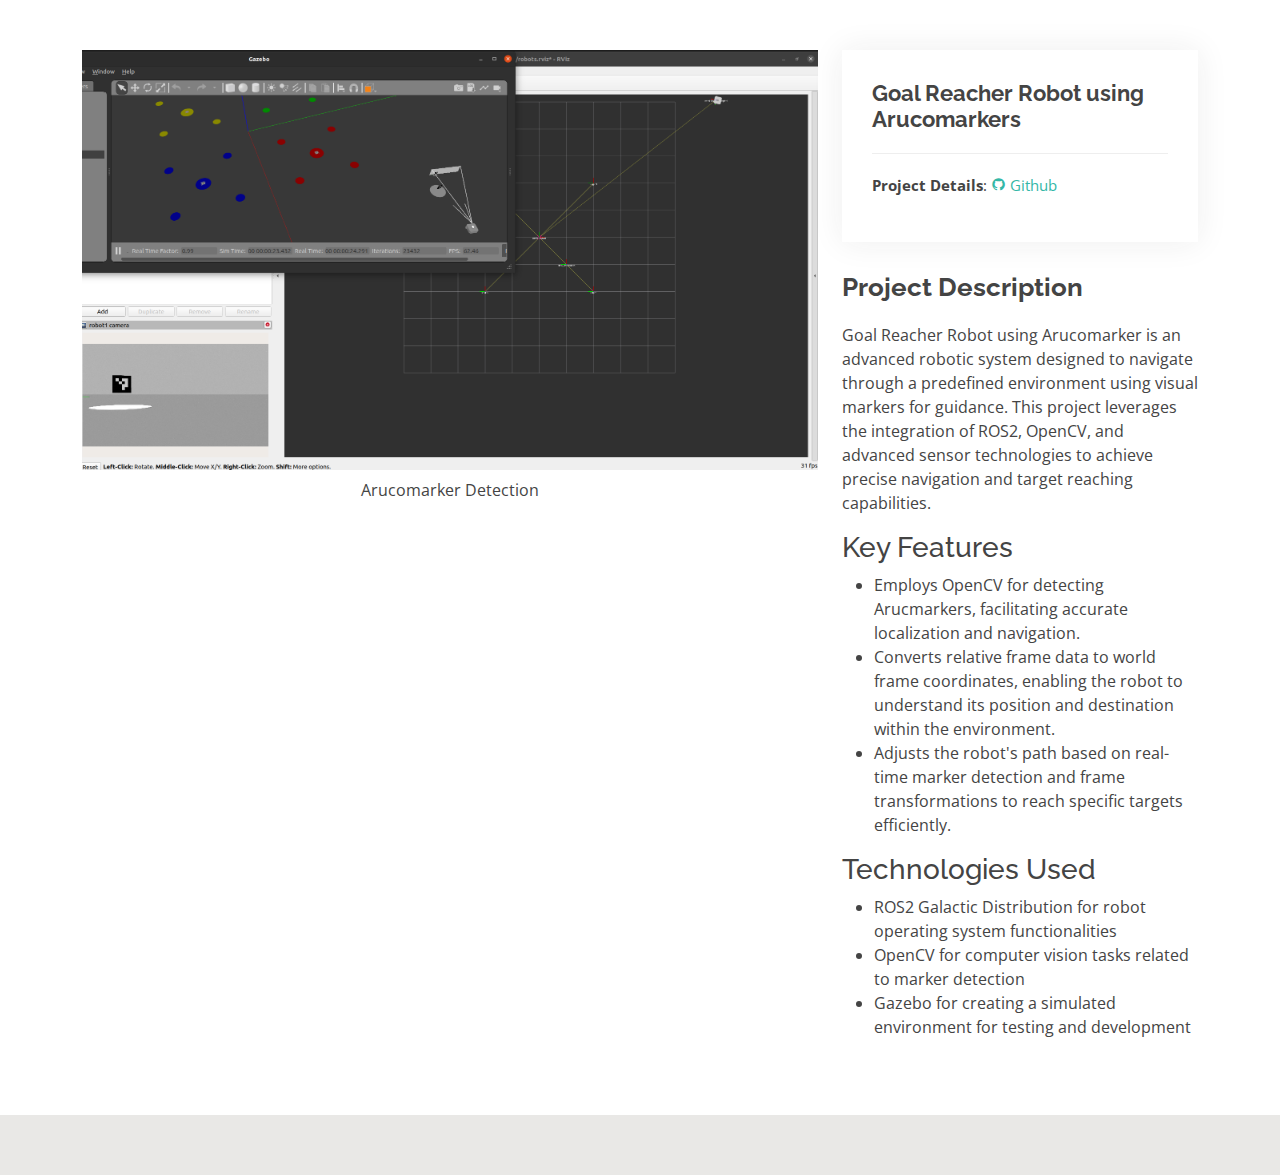
<file: portfolio-details5.html>
<!DOCTYPE html>
<html lang="en">

<head>
  <meta charset="utf-8">
  <meta content="width=device-width, initial-scale=1.0" name="viewport">

  <title>Portfolio Details - Aashrita Chemakura</title>
  <meta content="" name="description">
  <meta content="" name="keywords">

  <!-- Favicons -->
  <!-- <link href="assets/img/favicon.png" rel="icon">
  <link href="assets/img/apple-touch-icon.png" rel="apple-touch-icon"> -->

  <!-- Google Fonts -->
  <link
    href="https://fonts.googleapis.com/css?family=Open+Sans:300,300i,400,400i,600,600i,700,700i|Raleway:300,300i,400,400i,500,500i,600,600i,700,700i|Poppins:300,300i,400,400i,500,500i,600,600i,700,700i"
    rel="stylesheet">

  <!-- Vendor CSS Files -->
  <link href="assets/vendor/aos/aos.css" rel="stylesheet">
  <link href="assets/vendor/bootstrap/css/bootstrap.min.css" rel="stylesheet">
  <link href="assets/vendor/bootstrap-icons/bootstrap-icons.css" rel="stylesheet">
  <link href="assets/vendor/boxicons/css/boxicons.min.css" rel="stylesheet">
  <link href="assets/vendor/glightbox/css/glightbox.min.css" rel="stylesheet">
  <link href="assets/vendor/swiper/swiper-bundle.min.css" rel="stylesheet">

  <!-- Template Main CSS File -->
  <link href="assets/css/style.css" rel="stylesheet">
</head>

<!-- Google tag (gtag.js) -->
<script async src="https://www.googletagmanager.com/gtag/js?id=G-2HBEDGXBEM"></script>
<script>
  window.dataLayer = window.dataLayer || [];
  function gtag() { dataLayer.push(arguments); }
  gtag('js', new Date());

  gtag('config', 'G-2HBEDGXBEM');
</script>

<body>

  <main id="main">

    <!-- ======= Portfolio Details Section ======= -->
    <section id="portfolio-details" class="portfolio-details">
      <div class="container">

        <div class="row">
          <div class="col-lg-8">
            <div class="portfolio-details text-center">
              <img src="assets/img/projects/aurco_detection.png" class="img-fluid" alt="Arucomarker Detection">
              <p class="mt-2">Arucomarker Detection</p>
            </div>
          </div>

          <div class="col-lg-4">
            <div class="portfolio-info">
              <h3>Goal Reacher Robot using Arucomarkers</h3>
              <ul>
                <li><strong>Project Details</strong>: <a target="_blank"
                    href="hhttps://github.com/aashrita-chemakura/Goal-Reacher-Robot-using-Arucomarkers"><i
                      class='bx bxl-github'></i> Github</a></li>
              </ul>
            </div>
            <div class="portfolio-description">
              <h2>Project Description</h2>
              <p>Goal Reacher Robot using Arucomarker is an advanced robotic system designed to navigate through a
                predefined environment using visual markers for guidance. This project leverages the integration of
                ROS2, OpenCV, and advanced sensor technologies to achieve precise navigation and target reaching
                capabilities.</p>

              <h3>Key Features</h3>
              <ul>
                <li>Employs OpenCV for detecting Arucmarkers, facilitating accurate localization and navigation.</li>
                <li>Converts relative frame data to world frame coordinates, enabling the robot to understand its
                  position and destination within the environment.</li>
                <li>Adjusts the robot's path based on real-time marker detection and frame transformations to reach
                  specific targets efficiently.</li>
              </ul>

              <h3>Technologies Used</h3>
              <ul>
                <li>ROS2 Galactic Distribution for robot operating system functionalities</li>
                <li>OpenCV for computer vision tasks related to marker detection</li>
                <li>Gazebo for creating a simulated environment for testing and development</li>
              </ul>

            </div>
          </div>
        </div>

      </div>
      </div>
    </section><!-- End Project Portfolio Section -->



  </main><!-- End #main -->

  <!-- ======= Footer ======= -->
  <footer id="footer">

  </footer><!-- End  Footer -->

  <div id="preloader"></div>
  <a href="#" class="back-to-top d-flex align-items-center justify-content-center"><i
      class="bi bi-arrow-up-short"></i></a>

  <!-- Vendor JS Files -->
  <script src="assets/vendor/purecounter/purecounter_vanilla.js"></script>
  <script src="assets/vendor/aos/aos.js"></script>
  <script src="assets/vendor/bootstrap/js/bootstrap.bundle.min.js"></script>
  <script src="assets/vendor/glightbox/js/glightbox.min.js"></script>
  <script src="assets/vendor/isotope-layout/isotope.pkgd.min.js"></script>
  <script src="assets/vendor/swiper/swiper-bundle.min.js"></script>
  <script src="assets/vendor/waypoints/noframework.waypoints.js"></script>
  <script src="assets/vendor/php-email-form/validate.js"></script>

  <!-- Template Main JS File -->
  <script src="assets/js/main.js"></script>

</body>

</html>
</file>
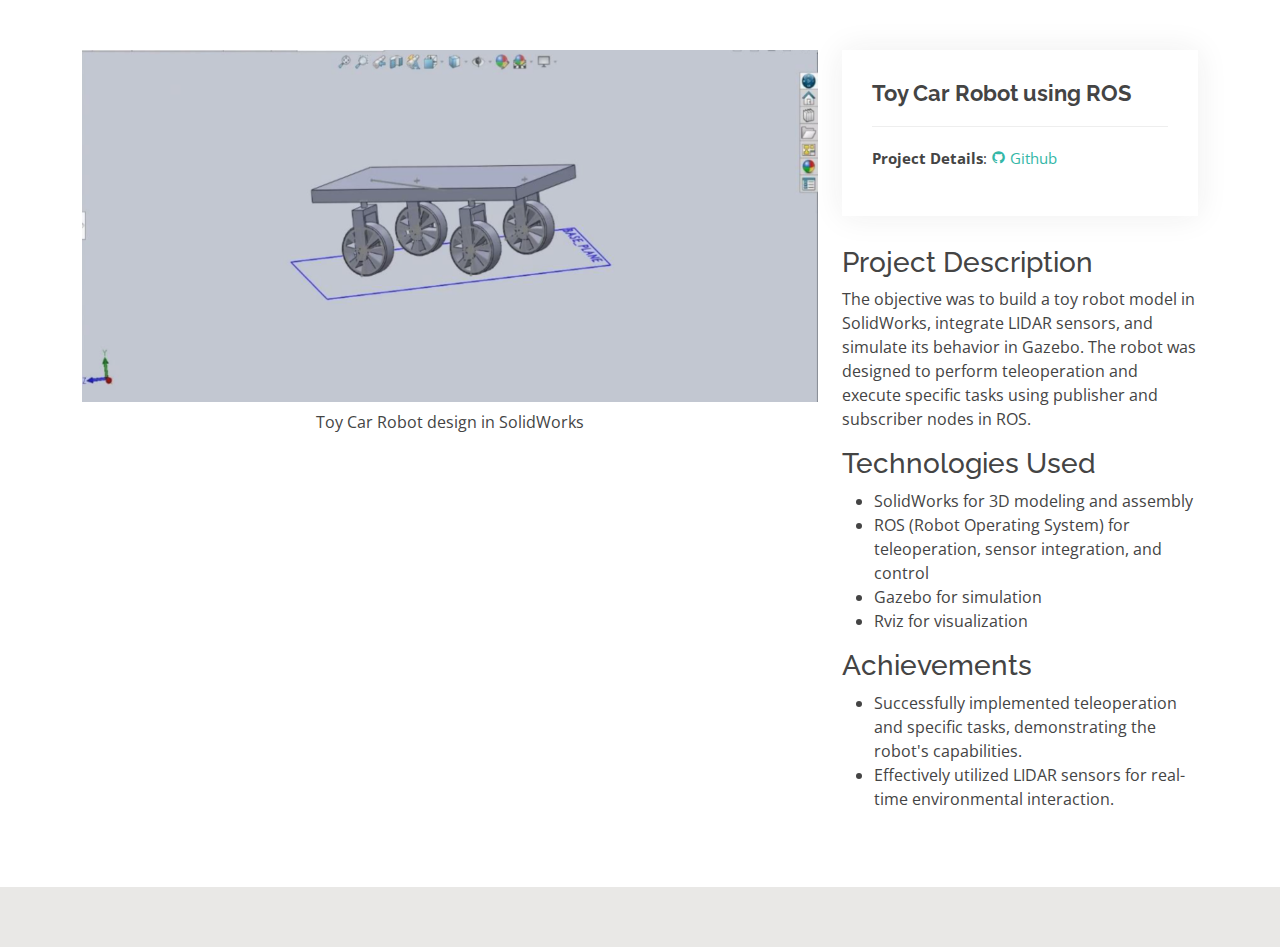
<file: portfolio-details6.html>
<!DOCTYPE html>
<html lang="en">

<head>
  <meta charset="utf-8">
  <meta content="width=device-width, initial-scale=1.0" name="viewport">

  <title>Portfolio Details - Srinadh Reddy Dodda</title>
  <meta content="" name="description">
  <meta content="" name="keywords">

  <!-- Favicons -->
  <!-- <link href="assets/img/favicon.png" rel="icon">
  <link href="assets/img/apple-touch-icon.png" rel="apple-touch-icon"> -->

  <!-- Google Fonts -->
  <link
    href="https://fonts.googleapis.com/css?family=Open+Sans:300,300i,400,400i,600,600i,700,700i|Raleway:300,300i,400,400i,500,500i,600,600i,700,700i|Poppins:300,300i,400,400i,500,500i,600,600i,700,700i"
    rel="stylesheet">

  <!-- Vendor CSS Files -->
  <link href="assets/vendor/aos/aos.css" rel="stylesheet">
  <link href="assets/vendor/bootstrap/css/bootstrap.min.css" rel="stylesheet">
  <link href="assets/vendor/bootstrap-icons/bootstrap-icons.css" rel="stylesheet">
  <link href="assets/vendor/boxicons/css/boxicons.min.css" rel="stylesheet">
  <link href="assets/vendor/glightbox/css/glightbox.min.css" rel="stylesheet">
  <link href="assets/vendor/swiper/swiper-bundle.min.css" rel="stylesheet">

  <!-- Template Main CSS File -->
  <link href="assets/css/style.css" rel="stylesheet">
</head>

<!-- Google tag (gtag.js) -->
<script async src="https://www.googletagmanager.com/gtag/js?id=G-2HBEDGXBEM"></script>
<script>
  window.dataLayer = window.dataLayer || [];
  function gtag() { dataLayer.push(arguments); }
  gtag('js', new Date());

  gtag('config', 'G-2HBEDGXBEM');
</script>

<body>

  <main id="main">

    <!-- ======= Portfolio Details Section ======= -->
    <section id="portfolio-details" class="portfolio-details">
      <div class="container">

        <div class="row">
          <div class="col-lg-8">
            <div class="portfolio-details text-center">
              <img src="assets/img/projects/toycar.png" class="img-fluid" alt="Toy Car">
              <p class="mt-2">Toy Car Robot design in SolidWorks</p>
            </div>
          </div>


          <div class="col-lg-4">
            <div class="portfolio-info">
              <h3>Toy Car Robot using ROS</h3>
              <ul>
                <li><strong>Project Details</strong>: <a target="_blank"
                    href="https://github.com/aashrita-chemakura/Toy-car-robot-using-ROS"><i class='bx bxl-github'></i>
                    Github</a></li>
              </ul>
            </div>
            <div class="portfolio-description">
              <h3>Project Description</h3>
              <p>The objective was to build a toy robot model in SolidWorks, integrate LIDAR sensors, and simulate its
                behavior in Gazebo. The robot was designed to perform teleoperation and execute specific tasks using
                publisher and subscriber nodes in ROS.</p>

              <h3>Technologies Used</h3>
              <ul>
                <li>SolidWorks for 3D modeling and assembly</li>
                <li>ROS (Robot Operating System) for teleoperation, sensor integration, and control</li>
                <li>Gazebo for simulation</li>
                <li>Rviz for visualization</li>
              </ul>

              <h3>Achievements</h3>
              <ul>
                <li>Successfully implemented teleoperation and specific tasks, demonstrating the robot's capabilities.
                </li>
                <li>Effectively utilized LIDAR sensors for real-time environmental interaction.</li>
              </ul>
            </div>
          </div>
        </div>

      </div>
      </div>
    </section><!-- End Project Portfolio Section -->

  </main><!-- End #main -->

  <!-- ======= Footer ======= -->
  <footer id="footer">

  </footer><!-- End  Footer -->

  <div id="preloader"></div>
  <a href="#" class="back-to-top d-flex align-items-center justify-content-center"><i
      class="bi bi-arrow-up-short"></i></a>

  <!-- Vendor JS Files -->
  <script src="assets/vendor/purecounter/purecounter_vanilla.js"></script>
  <script src="assets/vendor/aos/aos.js"></script>
  <script src="assets/vendor/bootstrap/js/bootstrap.bundle.min.js"></script>
  <script src="assets/vendor/glightbox/js/glightbox.min.js"></script>
  <script src="assets/vendor/isotope-layout/isotope.pkgd.min.js"></script>
  <script src="assets/vendor/swiper/swiper-bundle.min.js"></script>
  <script src="assets/vendor/waypoints/noframework.waypoints.js"></script>
  <script src="assets/vendor/php-email-form/validate.js"></script>

  <!-- Template Main JS File -->
  <script src="assets/js/main.js"></script>

</body>

</html>
</file>
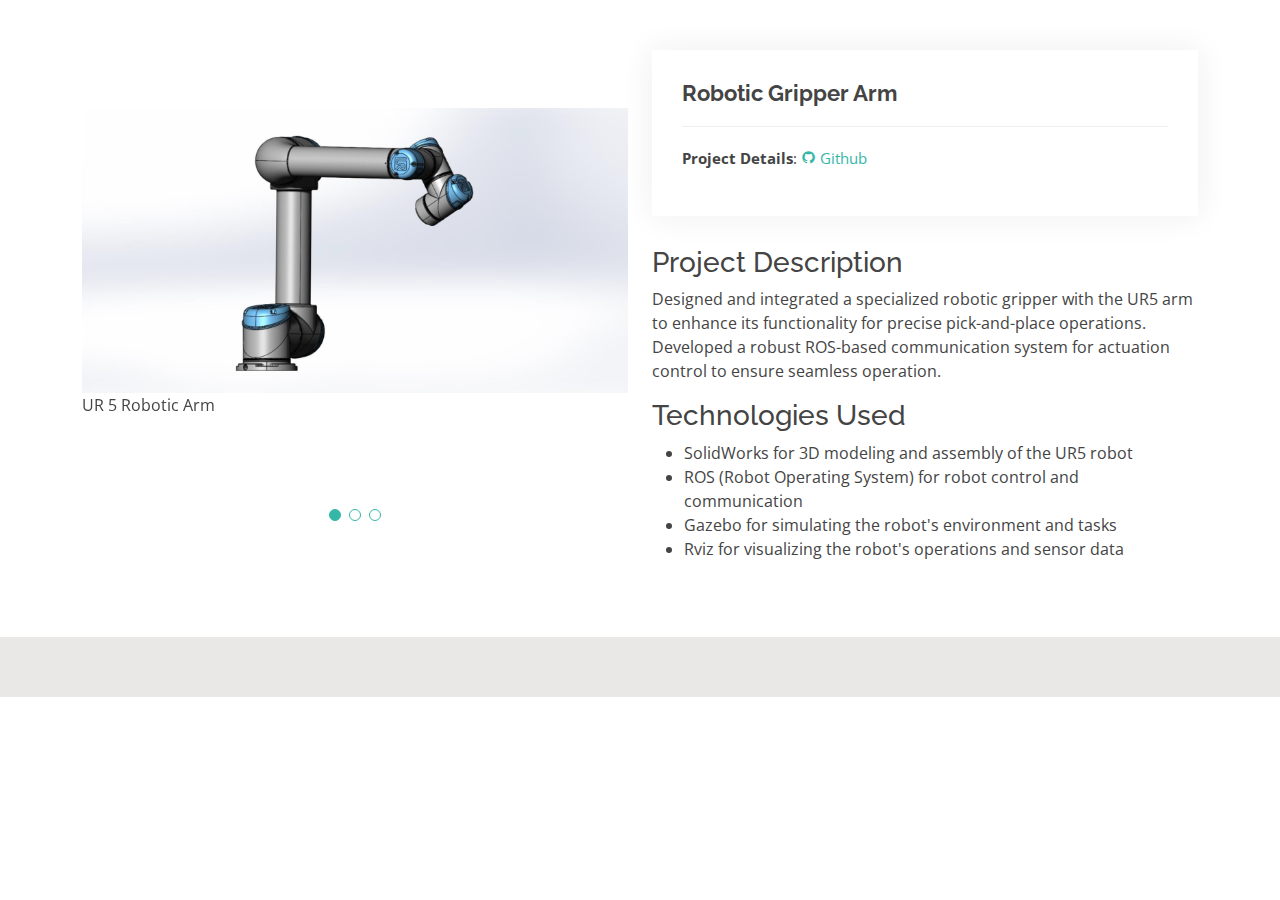
<file: portfolio-details7.html>
<!DOCTYPE html>
<html lang="en">

<head>
  <meta charset="utf-8">
  <meta content="width=device-width, initial-scale=1.0" name="viewport">

  <title>Portfolio Details - Srinadh Reddy Dodda</title>
  <meta content="" name="description">
  <meta content="" name="keywords">

  <!-- Favicons -->
  <!-- <link href="assets/img/favicon.png" rel="icon">
  <link href="assets/img/apple-touch-icon.png" rel="apple-touch-icon"> -->

  <!-- Google Fonts -->
  <link
    href="https://fonts.googleapis.com/css?family=Open+Sans:300,300i,400,400i,600,600i,700,700i|Raleway:300,300i,400,400i,500,500i,600,600i,700,700i|Poppins:300,300i,400,400i,500,500i,600,600i,700,700i"
    rel="stylesheet">

  <!-- Vendor CSS Files -->
  <link href="assets/vendor/aos/aos.css" rel="stylesheet">
  <link href="assets/vendor/bootstrap/css/bootstrap.min.css" rel="stylesheet">
  <link href="assets/vendor/bootstrap-icons/bootstrap-icons.css" rel="stylesheet">
  <link href="assets/vendor/boxicons/css/boxicons.min.css" rel="stylesheet">
  <link href="assets/vendor/glightbox/css/glightbox.min.css" rel="stylesheet">
  <link href="assets/vendor/swiper/swiper-bundle.min.css" rel="stylesheet">

  <!-- Template Main CSS File -->
  <link href="assets/css/style.css" rel="stylesheet">
</head>

<!-- Google tag (gtag.js) -->
<script async src="https://www.googletagmanager.com/gtag/js?id=G-2HBEDGXBEM"></script>
<script>
  window.dataLayer = window.dataLayer || [];
  function gtag() { dataLayer.push(arguments); }
  gtag('js', new Date());

  gtag('config', 'G-2HBEDGXBEM');
</script>

<body>

  <main id="main">

    <!-- ======= Portfolio Details Section ======= -->
    <section id="portfolio-details" class="portfolio-details">
      <div class="container">

        <div class="row gy-4">

          <div class="col-lg-6">
            <div class="portfolio-details-slider swiper">
              <div class="swiper-wrapper align-items-center">

                <div class="swiper-slide">
                  <img src="assets/img/projects/ur5.png" alt="UR5">
                  <p> UR 5 Robotic Arm </p>
                </div>

                <div class="swiper-slide">
                  <img src="assets/img/projects/gazebo_ur5.png" alt="Gazebo UR5">
                  <p>Gazebo visualization of the Robot</p>
                </div>

                <div class="swiper-slide">
                  <img src="assets/img/projects/rviz_ur5.png" alt="Rviz UR5">
                  <p>RViz visualization of the Robot</p>
                </div>

              </div>
              <div class="swiper-pagination"></div>
            </div>
          </div>

          <div class="col-lg-6">
            <div class="portfolio-info">
              <h3>Robotic Gripper Arm</h3>
              <ul>
                <li><strong>Project Details</strong>: <a target="_blank"
                    href="https://github.com/aashrita-chemakura/Mimicking-pick-and-place-UR5-manipulator"><i
                      class='bx bxl-github'></i> Github</a></li>
              </ul>
            </div>
            <div class="portfolio-description">

              <h3>Project Description</h3>
              <p>Designed and integrated a specialized robotic gripper with the UR5 arm to enhance its functionality for
                precise pick-and-place operations. Developed a robust ROS-based communication system for actuation
                control to ensure seamless operation.</p>

              <h3>Technologies Used</h3>
              <ul>
                <li>SolidWorks for 3D modeling and assembly of the UR5 robot</li>
                <li>ROS (Robot Operating System) for robot control and communication</li>
                <li>Gazebo for simulating the robot's environment and tasks</li>
                <li>Rviz for visualizing the robot's operations and sensor data</li>
              </ul>
            </div>
          </div>
        </div>

      </div>
      </div>
    </section><!-- End Project Portfolio Section -->



  </main><!-- End #main -->

  <!-- ======= Footer ======= -->
  <footer id="footer">

  </footer><!-- End  Footer -->

  <div id="preloader"></div>
  <a href="#" class="back-to-top d-flex align-items-center justify-content-center"><i
      class="bi bi-arrow-up-short"></i></a>

  <!-- Vendor JS Files -->
  <script src="assets/vendor/purecounter/purecounter_vanilla.js"></script>
  <script src="assets/vendor/aos/aos.js"></script>
  <script src="assets/vendor/bootstrap/js/bootstrap.bundle.min.js"></script>
  <script src="assets/vendor/glightbox/js/glightbox.min.js"></script>
  <script src="assets/vendor/isotope-layout/isotope.pkgd.min.js"></script>
  <script src="assets/vendor/swiper/swiper-bundle.min.js"></script>
  <script src="assets/vendor/waypoints/noframework.waypoints.js"></script>
  <script src="assets/vendor/php-email-form/validate.js"></script>

  <!-- Template Main JS File -->
  <script src="assets/js/main.js"></script>

</body>

</html>
</file>
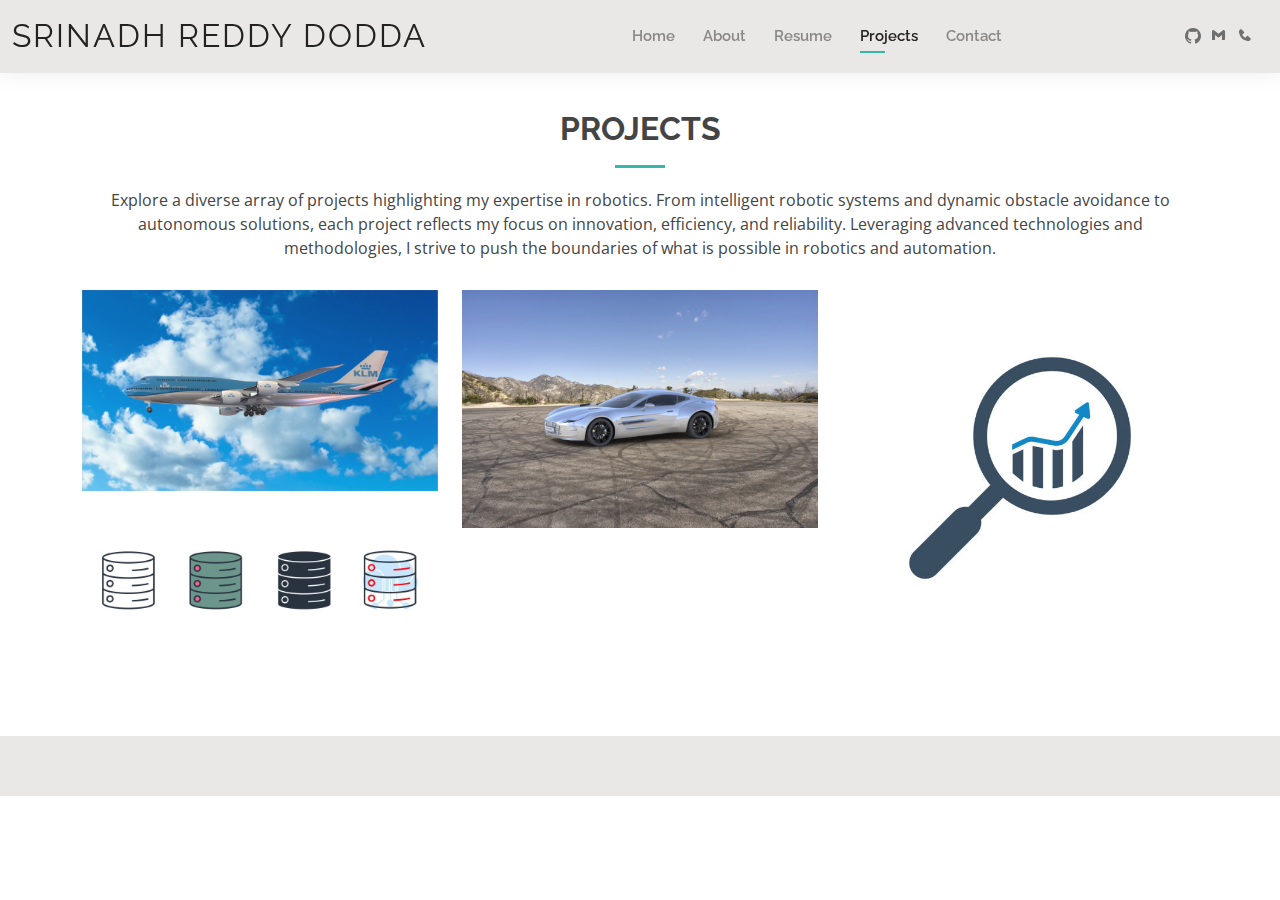
<file: portfolio.html>
<!DOCTYPE html>
<html lang="en">

<head>
  <meta charset="utf-8">
  <meta content="width=device-width, initial-scale=1.0" name="viewport">

  <title>Projects - Srinadh Reddy Dodda</title>
  <meta content="" name="description">
  <meta content="" name="keywords">

  <!-- Favicons -->
  <!-- <link href="assets/img/favicon.png" rel="icon">
  <link href="assets/img/apple-touch-icon.png" rel="apple-touch-icon"> -->

  <!-- Google Fonts -->
  <link
    href="https://fonts.googleapis.com/css?family=Open+Sans:300,300i,400,400i,600,600i,700,700i|Raleway:300,300i,400,400i,500,500i,600,600i,700,700i|Poppins:300,300i,400,400i,500,500i,600,600i,700,700i"
    rel="stylesheet">

  <!-- Vendor CSS Files -->
  <link href="assets/vendor/aos/aos.css" rel="stylesheet">
  <link href="assets/vendor/bootstrap/css/bootstrap.min.css" rel="stylesheet">
  <link href="assets/vendor/bootstrap-icons/bootstrap-icons.css" rel="stylesheet">
  <link href="assets/vendor/boxicons/css/boxicons.min.css" rel="stylesheet">
  <link href="assets/vendor/glightbox/css/glightbox.min.css" rel="stylesheet">
  <link href="assets/vendor/swiper/swiper-bundle.min.css" rel="stylesheet">

  <!-- Template Main CSS File -->
  <link href="assets/css/style.css" rel="stylesheet">
</head>

<!-- Google tag (gtag.js) -->
<script async src="https://www.googletagmanager.com/gtag/js?id=G-2HBEDGXBEM"></script>
<script>
  window.dataLayer = window.dataLayer || [];
  function gtag() { dataLayer.push(arguments); }
  gtag('js', new Date());

  gtag('config', 'G-2HBEDGXBEM');
</script>

<body>

  <!-- ======= Header ======= -->
  <header id="header" class="fixed-top">
    <div class="container-fluid d-flex justify-content-between align-items-center">

      <h1 class="logo me-auto me-lg-0"><a href="index.html">Srinadh Reddy Dodda</a></h1>
      <!-- Uncomment below if you prefer to use an image logo -->
      <!-- <a href="index.html" class="logo"><img src="assets/img/logo.png" alt="" class="img-fluid"></a>-->

      <nav id="navbar" class="navbar order-last order-lg-0">
        <ul>
          <li><a href="index.html">Home</a></li>
          <li><a href="about.html">About</a></li>
          <li><a href="resume.html">Resume</a></li>
          <li><a class="active" href="portfolio.html">Projects</a></li>
          <li><a href="contact.html">Contact</a></li>
        </ul>
        <i class="bi bi-list mobile-nav-toggle"></i>
      </nav><!-- .navbar -->

      <div class="header-social-links">
        <!-- <a href="https://linkedin.com/in/aashrita-chemakura" target="_blank" class="linkedin"><i
            class="bi bi-linkedin"></i></a> -->
        <a href="https://github.com/srinadhdodda" target="_blank" class="github"><i class="bi bi-github"></i></a>
        <a href="mailto:srinadhdodda@gmail.com" class="email"><i class='bx bxl-gmail'></i></a>
        <a href="tel:+49-17634465804" class="phone"><i class='bx bxs-phone'></i></a>
      </div>

    </div>

  </header><!-- End Header -->

  <main id="main">

    <!-- ======= Portfolio Section ======= -->
    <section id="portfolio" class="portfolio">
      <div class="container" data-aos="fade-up">

        <div class="section-title">
          <h2>Projects</h2>
          <p>Explore a diverse array of projects highlighting my expertise in robotics. From intelligent robotic systems
            and dynamic obstacle avoidance to autonomous solutions, each project reflects my focus on innovation,
            efficiency, and reliability. Leveraging advanced technologies and methodologies, I strive to push the
            boundaries of what is possible in robotics and automation.</p>
        </div>

        <div class="row portfolio-container" data-aos="fade-up" data-aos-delay="200">

          <div class="col-lg-4 col-md-6 portfolio-item">
            <div class="portfolio-wrap">
              <img src="assets/img/Boeing 747/Untitled Project 4.jpg" class="img-fluid" alt="">
              <div class="portfolio-info">
                <h4>Solid Modelling, Assembly and Rendering of Boeing 747</h4>
                <div class="portfolio-links">
                  <a target="_blank" href="https://grabcad.com/library/boeing-747-25/details?folder_id=14013174"
                    class="projects-details-lightbox" data-glightbox="type: external" title="GrabCAD"><i
                      class='bx bxl-grabcad'></i></a>
                  
                  <a href="portfolio-details1.html" class="portfolio-details-lightbox" data-glightbox="type: external"
                    title="Portfolio Details"><i class="bx bx-plus"></i></a>
                </div>
              </div>
            </div>
          </div>

          <div class="col-lg-4 col-md-6 portfolio-item">
            <div class="portfolio-wrap">
              <img src="assets/img/Aston Martin One 77/Srinadh_Reddy_Astonn_Martin_117_Render_4 2.jpg" class="img-fluid" alt="">
              <div class="portfolio-info">
                <h4>Surface Design of Aston Martin One 77</h4>
                <div class="portfolio-links">
                  <a target="_blank" href="https://grabcad.com/library/aston-martin-one-77-12" class="projects-details-lightbox"
                    data-glightbox="type: external" title="GrabCAD"><i class='bx bxl-grabcad'></i></a>
                  
                  <a href="portfolio-details2.html" class="portfolio-details-lightbox" data-glightbox="type: external"
                    title="Portfolio Details"><i class="bx bx-plus"></i></a>
                </div>
              </div>
            </div>
          </div>

          <div class="col-lg-4 col-md-6 portfolio-item">
            <div class="portfolio-wrap">
              <img src="assets/img/Analysis.jpg" class="img-fluid" alt="">
              <div class="portfolio-info">
                <h4>Analysis of Online Retail Data</h4>
                <div class="portfolio-links">
                  <a target="_blank" href="https://github.com/srinadhdodda/Analysis-of-Online-Retail-Data/blob/main/Data%20Analyst%20Certification.ipynb" class="projects-details-lightbox"
                    data-glightbox="type: external" title="Github Repo"><i class='bx bxl-github'></i></a>
                  
                  <a href="portfolio-details3.html" class="portfolio-details-lightbox" data-glightbox="type: external"
                    title="Portfolio Details"><i class="bx bx-plus"></i></a>
                </div>
              </div>
            </div>
          </div>

          <div class="col-lg-4 col-md-6 portfolio-item">
            <div class="portfolio-wrap">
              <img src="assets/img/Database.jpg" class="img-fluid" alt="">
              <div class="portfolio-info">
                <h4>Bank Marketing Database Design</h4>
                <div class="portfolio-links">
                  <a target="_blank" href="https://github.com/srinadhdodda/Bank-Database" class="projects-details-lightbox"
                    data-glightbox="type: external" title="Github Repo"><i class='bx bxl-github'></i></a>
                  <a href="portfolio-details4.html" class="portfolio-details-lightbox" data-glightbox="type: external"
                    title="Portfolio Details"><i class="bx bx-plus"></i></a>
                </div>
              </div>
            </div>
          </div>

          <!-- <div class="col-lg-4 col-md-6 portfolio-item">
            <div class="portfolio-wrap">
              <img src="assets/img/projects/aruco.png" class="img-fluid" alt="">
              <div class="portfolio-info">
                <h4>Goal Reacher Robot using Arucomarkers</h4>
                <div class="portfolio-links">
                  <a target="_blank" href="https://github.com/aashrita-chemakura/Goal-Reacher-Robot-using-Arucomarkers"
                    class="projects-details-lightbox" data-glightbox="type: external" title="Github Repo"><i
                      class='bx bxl-github'></i></a>
                  <a href="portfolio-details5.html" class="portfolio-details-lightbox" data-glightbox="type: external"
                    title="Portfolio Details"><i class="bx bx-plus"></i></a>
                </div>
              </div>
            </div>
          </div>

          <div class="col-lg-4 col-md-6 portfolio-item">
            <div class="portfolio-wrap">
              <img src="assets/img/projects/toycar.png" class="img-fluid" alt="">
              <div class="portfolio-info">
                <h4>ToyCar Robot using ROS</h4>
                <div class="portfolio-links">
                  <a target="_blank" href="https://github.com/aashrita-chemakura/Toy-car-robot-using-ROS"
                    class="projects-details-lightbox" data-glightbox="type: external" title="Github Repo"><i
                      class='bx bxl-github'></i></a>
                  <a href="portfolio-details6.html" class="portfolio-details-lightbox" data-glightbox="type: external"
                    title="Portfolio Details"><i class="bx bx-plus"></i></a>
                </div>
              </div>
            </div>
          </div>

          <div class="col-lg-4 col-md-6 portfolio-item">
            <div class="portfolio-wrap">
              <img src="assets/img/projects/ur5.png" class="img-fluid" alt="">
              <div class="portfolio-info">
                <h4>Robotic Gripper Arm</h4>
                <div class="portfolio-links">
                  <a target="_blank"
                    href="https://github.com/aashrita-chemakura/Mimicking-pick-and-place-UR5-manipulator"
                    class="projects-details-lightbox" data-glightbox="type: external" title="Github Repo"><i
                      class='bx bxl-github'></i></a>
                  <a href="portfolio-details7.html" class="portfolio-details-lightbox" data-glightbox="type: external"
                    title="Portfolio Details"><i class="bx bx-plus"></i></a>
                </div>
              </div>
            </div>
          </div> -->

          <!-- <div class="col-lg-4 col-md-6 portfolio-item">
          <div class="portfolio-wrap">
            <img src="assets/img/projects/camera_calib.jpg" class="img-fluid" alt="">
            <div class="portfolio-info">
              <h4>Camera Calibration</h4>
              <div class="portfolio-links">
                <a target="_blank" href="https://github.com/aashrita-chemakura" class="projects-details-lightbox" data-glightbox="type: external" title="Github Repo"><i class='bx bxl-github'></i></a>
                <a href="portfolio-details.html" class="portfolio-details-lightbox" data-glightbox="type: external" title="Portfolio Details"><i class="bx bx-plus"></i></a>
              </div>
            </div>
          </div>
        </div> -->

        </div>
      </div>
    </section><!-- End Portfolio Section -->

  </main><!-- End #main -->

  <!-- ======= Footer ======= -->
  <footer id="footer">

  </footer><!-- End  Footer -->

  <div id="preloader"></div>
  <a href="#" class="back-to-top d-flex align-items-center justify-content-center"><i
      class="bi bi-arrow-up-short"></i></a>

  <!-- Vendor JS Files -->
  <script src="assets/vendor/purecounter/purecounter_vanilla.js"></script>
  <script src="assets/vendor/aos/aos.js"></script>
  <script src="assets/vendor/bootstrap/js/bootstrap.bundle.min.js"></script>
  <script src="assets/vendor/glightbox/js/glightbox.min.js"></script>
  <script src="assets/vendor/isotope-layout/isotope.pkgd.min.js"></script>
  <script src="assets/vendor/swiper/swiper-bundle.min.js"></script>
  <script src="assets/vendor/waypoints/noframework.waypoints.js"></script>
  <script src="assets/vendor/php-email-form/validate.js"></script>

  <!-- Template Main JS File -->
  <script src="assets/js/main.js"></script>

</body>

</html>
</file>
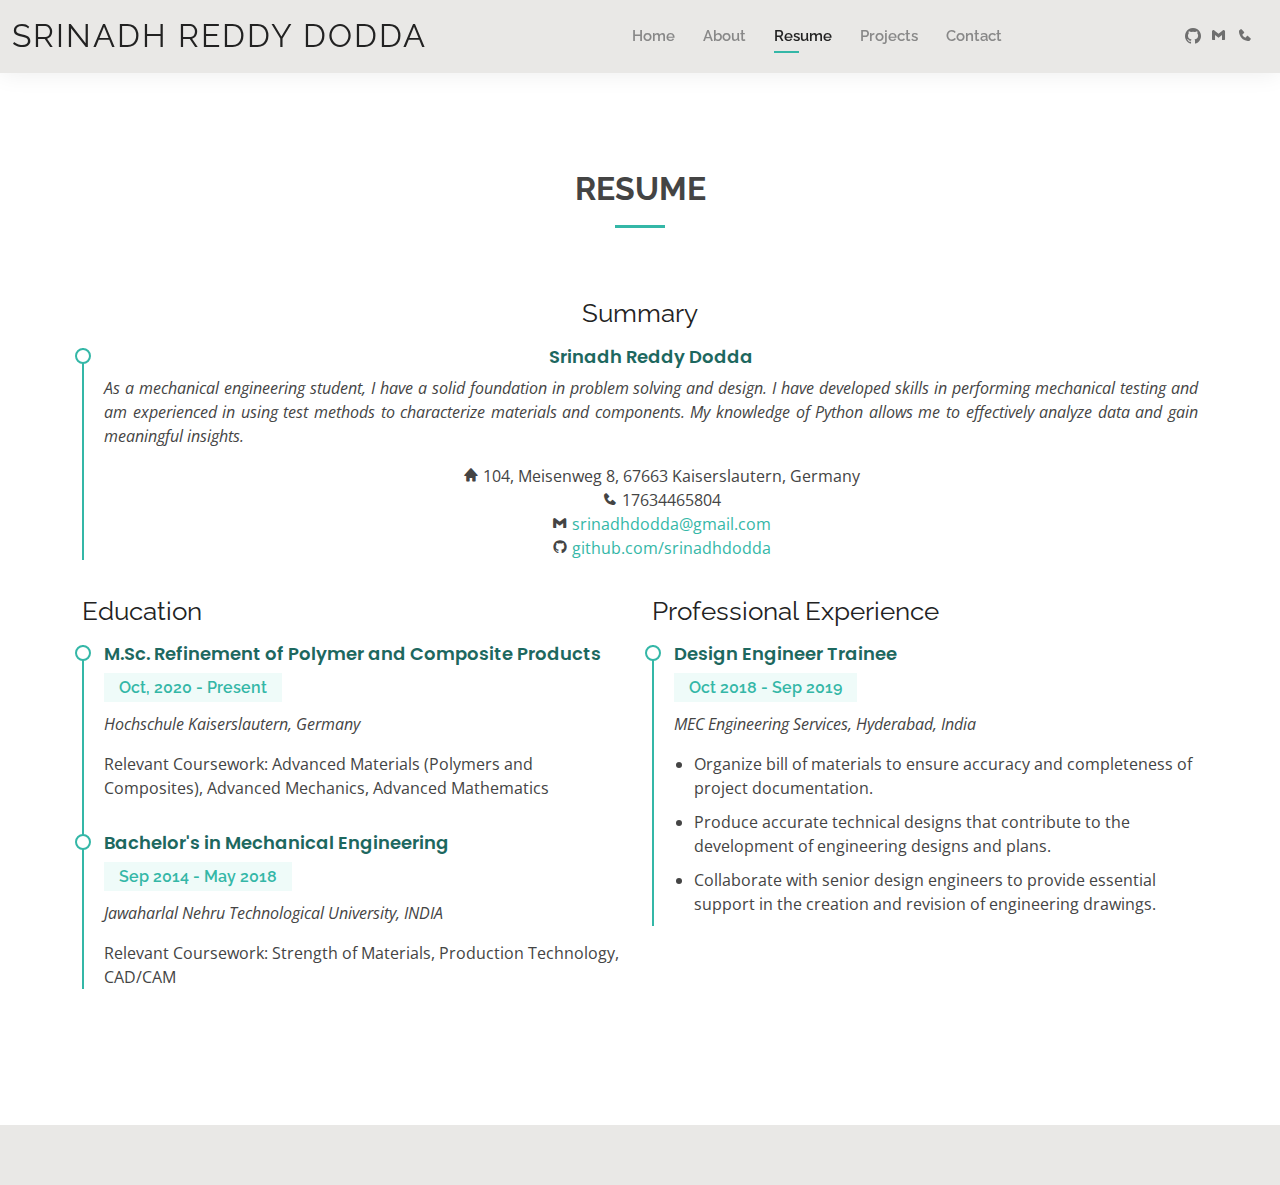
<file: resume.html>
<!DOCTYPE html>
<html lang="en">

<head>
  <meta charset="utf-8">
  <meta content="width=device-width, initial-scale=1.0" name="viewport">

  <title>Resume - Srinadh Reddy Dodda</title>
  <meta content="" name="description">
  <meta content="" name="keywords">

  <!-- Favicons -->
  <!-- <link href="assets/img/favicon.png" rel="icon">
  <link href="assets/img/apple-touch-icon.png" rel="apple-touch-icon"> -->

  <!-- Google Fonts -->
  <link
    href="https://fonts.googleapis.com/css?family=Open+Sans:300,300i,400,400i,600,600i,700,700i|Raleway:300,300i,400,400i,500,500i,600,600i,700,700i|Poppins:300,300i,400,400i,500,500i,600,600i,700,700i"
    rel="stylesheet">

  <!-- Vendor CSS Files -->
  <link href="assets/vendor/aos/aos.css" rel="stylesheet">
  <link href="assets/vendor/bootstrap/css/bootstrap.min.css" rel="stylesheet">
  <link href="assets/vendor/bootstrap-icons/bootstrap-icons.css" rel="stylesheet">
  <link href="assets/vendor/boxicons/css/boxicons.min.css" rel="stylesheet">
  <link href="assets/vendor/glightbox/css/glightbox.min.css" rel="stylesheet">
  <link href="assets/vendor/swiper/swiper-bundle.min.css" rel="stylesheet">

  <!-- Template Main CSS File -->
  <link href="assets/css/style.css" rel="stylesheet">
</head>

<!-- Google tag (gtag.js) -->
<script async src="https://www.googletagmanager.com/gtag/js?id=G-2HBEDGXBEM"></script>
<script>
  window.dataLayer = window.dataLayer || [];
  function gtag() { dataLayer.push(arguments); }
  gtag('js', new Date());

  gtag('config', 'G-2HBEDGXBEM');
</script>

<body>

  <!-- ======= Header ======= -->
  <header id="header" class="fixed-top">
    <div class="container-fluid d-flex justify-content-between align-items-center">

      <h1 class="logo me-auto me-lg-0"><a href="index.html">Srinadh Reddy Dodda</a></h1>
      <!-- Uncomment below if you prefer to use an image logo -->
      <!-- <a href="index.html" class="logo"><img src="assets/img/logo.png" alt="" class="img-fluid"></a>-->

      <nav id="navbar" class="navbar order-last order-lg-0">
        <ul>
          <li><a href="index.html">Home</a></li>
          <li><a href="about.html">About</a></li>
          <li><a class="active" href="resume.html">Resume</a></li>
          <li><a href="portfolio.html">Projects</a></li>
          <li><a href="contact.html">Contact</a></li>
        </ul>
        <i class="bi bi-list mobile-nav-toggle"></i>
      </nav><!-- .navbar -->

      <div class="header-social-links">
        <!-- <a href="https://linkedin.com/in/aashrita-chemakura" target="_blank" class="linkedin"><i
            class="bi bi-linkedin"></i></a> -->
        <a href="https://github.com/srinadhdodda" target="_blank" class="github"><i class="bi bi-github"></i></a>
        <a href="mailto:srinadhdodda@gmail.com" class="email"><i class='bx bxl-gmail'></i></a>
        <a href="tel:+49-17634465804" class="phone"><i class='bx bxs-phone'></i></a>
      </div>

    </div>

  </header><!-- End Header -->

  <main id="main">

    <!-- ======= Resume Section ======= -->
    <section id="resume" class="resume">
      <div class="container" data-aos="fade-up">

        <section id="resume" class="resume">
          <div class="section-title">
            <h2>Resume</h2>
          </div>

          <div class="row">
            <div class="col-lg-12">
              <h3 class="resume-title text-center">Summary</h3>
              <div class="resume-item pb-0 text-center">
                <h4>Srinadh Reddy Dodda</h4>
                <p align="justify"><em>As a mechanical engineering student, I have a solid foundation in problem solving and design. 
                  I have developed skills in performing mechanical testing and am experienced in using test methods to characterize 
                  materials and components. My knowledge of Python allows me to effectively analyze data and gain meaningful insights.</em></p>
                <p>
                <ul>
                  <i class='bx bxs-home'></i> 104, Meisenweg 8, 67663 Kaiserslautern, Germany <br>
                  <i class='bx bxs-phone'></i> 17634465804 <br>
                  <i class='bx bxl-gmail'></i> <a
                    href="mailto:srinadhdodda@gmail.com">srinadhdodda@gmail.com</a><br>
                  <!-- <i class='bx bxl-linkedin-square'></i> <a href="https://linkedin.com/in/aashrita-chemakura"
                    target="_blank">linkedin.com/in/aashrita-chemakura</a><br> -->
                  <i class='bx bxl-github'></i> <a href="https://github.com/srinadhdodda"
                    target="_blank">github.com/srinadhdodda</a>
                </ul>
                </p>
              </div>
            </div>
          </div>

          <div class="row">
            <div class="col-lg-6">
              <h3 class="resume-title">Education</h3>
              <div class="resume-item">
                <h4>M.Sc. Refinement of Polymer and Composite Products</h4>
                <h5>Oct, 2020 - Present</h5>
                <p><em>Hochschule Kaiserslautern, Germany</em></p>
                <!-- <p><em>GPA: 3.72/4.0</em></p> -->
                <p>Relevant Coursework: Advanced Materials (Polymers and Composites),  Advanced Mechanics, Advanced Mathematics
                </p>
              </div>
              <div class="resume-item">
                <h4>Bachelor's in Mechanical Engineering</h4>
                <h5>Sep 2014 - May 2018</h5>
                <p><em>Jawaharlal Nehru Technological University, INDIA</em></p>
                <!-- <p><em>GPA: 8.0/10.0</em></p> -->
                <p>Relevant Coursework: Strength of Materials, Production Technology, CAD/CAM</p>
              <!-- </div> -->
              <!-- <h3 class="resume-title">Extracurricular Activities and Achievements</h3>
              <div class="resume-item">
                <h4>Chairperson, Women In Engineering</h4>
                <h5>IEEE Club, Sreenidhi Institute of Science and Technology</h5>
                <h5>2021 – 2022</h5>
                <ul>
                  <li>Organized multiple debate and essay tournaments with participation from 20 different colleges and
                    universities.</li>
                  <li>Conducted WIE-Star, benefiting 100 youngsters through events in 5 schools and orphanages.</li>
                </ul>
              </div>
              <div class="resume-item">
                <h4>Vice-Chairperson, Women In Engineering</h4>
                <h5>IEEE Club, Sreenidhi Institute of Science and Technology</h5>
                <h5>2020 – 2021</h5>
                <ul>
                  <li>Conducted career counseling sessions with 50+ students, addressing their career goals, interests,
                    and skills on an individual basis.</li>
                  <li>Delivered 10+ group career development sessions on resume writing, job search strategies, and
                    interview skills, reaching an audience of 200+ students.</li>
                  <li>Organized and managed 3 major events, including fests and the Under25 Summit, with attendance
                    exceeding 500 participants. Additionally, conducted 5 workshops, including an Inter-College
                    Hackathon, Digital Marketing, IBM, and Robotic workshops, engaging 150+ students in hands-on
                    learning experiences.</li> -->
                </ul>
              </div>
            </div>

            <div class="col-lg-6">
              <h3 class="resume-title">Professional Experience</h3>
              <div class="resume-item">
                <h4>Design Engineer Trainee</h4>
                <h5>Oct 2018 - Sep 2019</h5>
                <p><em>MEC Engineering Services, Hyderabad, India</em></p>
                <ul>
                  <li>Organize bill of materials to ensure accuracy and completeness of project documentation.</li>
                  <li>Produce accurate technical designs that contribute to the development of engineering designs and plans.</li>
                  <li>Collaborate with senior design engineers to provide essential support in the creation and revision of engineering drawings.</li>
                </ul>
              </div>
              <!-- <div class="resume-item">
                <h4>Teaching Assistant</h4>
                <h5>Aug 2023 - Dec 2023</h5>
                <p><em>Department of Computer Science, University of Maryland</em></p>
                <p><strong>Course: CMSC 100- Bits and Bytes of Computer Systems</strong></p>
                <ul>
                  <li>Assisted the course instructor in grading assignments, quizzes, and exams for over 200 students,
                    ensuring accuracy and consistency in assessments while providing detailed and constructive feedback
                    to enhance student learning and development.</li>
                  <li>Offered guidance on research opportunities and resources, facilitating students’ exploration of
                    their preferred fields.</li>
                  <li>Collaborated with students to identify their academic interests and develop personalized success
                    plans, emphasizing study skills and goal setting.</li>
                </ul>
              </div>
              <div class="resume-item">
                <h4>Grading Assistant</h4>
                <h5>Jan 2024 – May 2024</h5>
                <p><em>College of Information Sciences, University of Maryland</em></p>
                <p><strong>Course: INST 157- Social Networking</strong></p>
                <ul>
                  <li>Assisted in grading coursework and exams for over 150 students ensuring timely and accurate
                    evaluations.</li>
                  <li>Provided constructive feedback to students, helping them improve their understanding and
                    performance in social networking concepts.</li> -->
                </ul>
              </div>
            </div>
          </div>
        </section><!-- End Resume Section -->

        <!-- Font Awesome CDN link for icons -->
        <link rel="stylesheet" href="https://cdnjs.cloudflare.com/ajax/libs/font-awesome/6.0.0-beta3/css/all.min.css">


  </main><!-- End #main -->

  <!-- ======= Footer ======= -->
  <footer id="footer">

  </footer><!-- End  Footer -->

  <div id="preloader"></div>
  <a href="#" class="back-to-top d-flex align-items-center justify-content-center"><i
      class="bi bi-arrow-up-short"></i></a>

  <!-- Vendor JS Files -->
  <script src="assets/vendor/purecounter/purecounter_vanilla.js"></script>
  <script src="assets/vendor/aos/aos.js"></script>
  <script src="assets/vendor/bootstrap/js/bootstrap.bundle.min.js"></script>
  <script src="assets/vendor/glightbox/js/glightbox.min.js"></script>
  <script src="assets/vendor/isotope-layout/isotope.pkgd.min.js"></script>
  <script src="assets/vendor/swiper/swiper-bundle.min.js"></script>
  <script src="assets/vendor/waypoints/noframework.waypoints.js"></script>
  <script src="assets/vendor/php-email-form/validate.js"></script>

  <!-- Template Main JS File -->
  <script src="assets/js/main.js"></script>

</body>

</html>
</file>
<file: assets/css/style.css>
/**
* Template Name: Kelly
* Template URL: https://bootstrapmade.com/kelly-free-bootstrap-cv-resume-html-template/
* Updated: Mar 17 2024 with Bootstrap v5.3.3
* Author: BootstrapMade.com
* License: https://bootstrapmade.com/license/
*/

/*--------------------------------------------------------------
# General
--------------------------------------------------------------*/
body {
  font-family: "Open Sans", sans-serif;
  color: #444444;
}

a {
  color: #34b7a7;
  text-decoration: none;
}

a:hover {
  color: #51cdbe;
  text-decoration: none;
}

h1,
h2,
h3,
h4,
h5,
h6 {
  font-family: "Raleway", sans-serif;
}

#main {
  margin-top: 50px;
}

@media (max-width: 992px) {
  #main {
    margin-top: 30px;
  }
}

/*--------------------------------------------------------------
# Preloader
--------------------------------------------------------------*/
#preloader {
  position: fixed;
  top: 0;
  left: 0;
  right: 0;
  bottom: 0;
  z-index: 9999;
  overflow: hidden;
  background: #fff;
}

#preloader:before {
  content: "";
  position: fixed;
  top: calc(50% - 30px);
  left: calc(50% - 30px);
  border: 6px solid #34b7a7;
  border-top-color: #dcf5f2;
  border-radius: 50%;
  width: 60px;
  height: 60px;
  animation: animate-preloader 1s linear infinite;
}

@keyframes animate-preloader {
  0% {
    transform: rotate(0deg);
  }

  100% {
    transform: rotate(360deg);
  }
}

/*--------------------------------------------------------------
# Back to top button
--------------------------------------------------------------*/
.back-to-top {
  position: fixed;
  visibility: hidden;
  opacity: 0;
  right: 15px;
  bottom: 15px;
  z-index: 996;
  background: #34b7a7;
  width: 40px;
  height: 40px;
  border-radius: 50px;
  transition: all 0.4s;
}

.back-to-top i {
  font-size: 24px;
  color: #fff;
  line-height: 0;
}

.back-to-top:hover {
  background: #49cbbb;
  color: #fff;
}

.back-to-top.active {
  visibility: visible;
  opacity: 1;
}

/*--------------------------------------------------------------
# Header
--------------------------------------------------------------*/
#header {
  background: #e9e8e6;
  box-shadow: 0px 0px 25px 0 rgba(0, 0, 0, 0.08);
  z-index: 997;
  padding: 15px 0;
}

#header .logo {
  font-size: 32px;
  margin: 0;
  padding: 0;
  line-height: 1;
  font-weight: 400;
  letter-spacing: 2px;
  text-transform: uppercase;
}

#header .logo a {
  color: #222222;
}

#header .logo img {
  max-height: 40px;
}

@media (max-width: 992px) {
  #header .logo {
    font-size: 28px;
  }
}

/*--------------------------------------------------------------
# Header Social Links
--------------------------------------------------------------*/
.header-social-links {
  padding-right: 15px;
}

.header-social-links a {
  color: #6f6f6f;
  padding-left: 6px;
  display: inline-block;
  line-height: 0px;
  transition: 0.3s;
  font-size: 16px;
}

.header-social-links a:hover {
  color: #34b7a7;
}

/*--------------------------------------------------------------
# Navigation Menu
--------------------------------------------------------------*/
/**
* Desktop Navigation 
*/
.navbar {
  padding: 0;
}

.navbar ul {
  margin: 0;
  padding: 0;
  display: flex;
  list-style: none;
  align-items: center;
}

.navbar li {
  position: relative;
  padding: 10px 0 10px 28px;
}

.navbar a,
.navbar a:focus {
  display: flex;
  align-items: center;
  justify-content: space-between;
  font-family: "Raleway", sans-serif;
  font-size: 15px;
  font-weight: 600;
  color: #888888;
  white-space: nowrap;
  transition: 0.3s;
  position: relative;
}

.navbar a i,
.navbar a:focus i {
  font-size: 12px;
  line-height: 0;
  margin-left: 5px;
}

.navbar>ul>li>a:before {
  content: "";
  position: absolute;
  width: 0;
  height: 2px;
  bottom: -5px;
  left: 0;
  background-color: #34b7a7;
  visibility: hidden;
  width: 0px;
  transition: all 0.3s ease-in-out 0s;
}

.navbar a:hover:before,
.navbar li:hover>a:before,
.navbar .active:before {
  visibility: visible;
  width: 25px;
}

.navbar a:hover,
.navbar .active,
.navbar .active:focus,
.navbar li:hover>a {
  color: #222222;
}

.navbar .dropdown ul {
  display: block;
  position: absolute;
  left: 14px;
  top: calc(100% + 30px);
  margin: 0;
  padding: 10px 0;
  z-index: 99;
  opacity: 0;
  visibility: hidden;
  background: #fff;
  box-shadow: 0px 0px 30px rgba(127, 137, 161, 0.25);
  transition: 0.3s;
  border-radius: 4px;
}

.navbar .dropdown ul li {
  min-width: 200px;
  padding: 0;
}

.navbar .dropdown ul a {
  padding: 10px 20px;
  font-size: 15px;
  text-transform: none;
  font-weight: 600;
}

.navbar .dropdown ul a i {
  font-size: 12px;
}

.navbar .dropdown ul a:hover,
.navbar .dropdown ul .active:hover,
.navbar .dropdown ul li:hover>a {
  color: #34b7a7;
}

.navbar .dropdown:hover>ul {
  opacity: 1;
  top: 100%;
  visibility: visible;
}

.navbar .dropdown .dropdown ul {
  top: 0;
  left: calc(100% - 30px);
  visibility: hidden;
}

.navbar .dropdown .dropdown:hover>ul {
  opacity: 1;
  top: 0;
  left: 100%;
  visibility: visible;
}

@media (max-width: 1366px) {
  .navbar .dropdown .dropdown ul {
    left: -90%;
  }

  .navbar .dropdown .dropdown:hover>ul {
    left: -100%;
  }
}

/**
* Mobile Navigation 
*/
.mobile-nav-toggle {
  color: #222222;
  font-size: 28px;
  cursor: pointer;
  display: none;
  line-height: 0;
  transition: 0.5s;
}

.mobile-nav-toggle.bi-x {
  color: #fff;
}

@media (max-width: 991px) {
  .mobile-nav-toggle {
    display: block;
  }

  .navbar ul {
    display: none;
  }
}

.navbar-mobile {
  position: fixed;
  overflow: hidden;
  top: 0;
  right: 0;
  left: 0;
  bottom: 0;
  background: rgba(9, 9, 9, 0.9);
  transition: 0.3s;
  z-index: 999;
}

.navbar-mobile .mobile-nav-toggle {
  position: absolute;
  top: 15px;
  right: 15px;
}

.navbar-mobile ul {
  display: block;
  position: absolute;
  top: 55px;
  right: 15px;
  bottom: 15px;
  left: 15px;
  padding: 10px 0;
  border-radius: 10px;
  background-color: #fff;
  overflow-y: auto;
  transition: 0.3s;
}



.navbar-mobile a,
.navbar-mobile a:focus {
  font-size: 15px;
  padding-right: 15px;
  color: #222222;
}

.navbar-mobile a:hover,
.navbar-mobile .active,
.navbar-mobile li:hover>a {
  color: #34b7a7;
}

.navbar-mobile .getstarted,
.navbar-mobile .getstarted:focus {
  margin: 15px;
}

.navbar-mobile .dropdown ul {
  position: static;
  display: none;
  margin: 10px 20px;
  padding: 10px 0;
  z-index: 99;
  opacity: 1;
  visibility: visible;
  background: #fff;
  box-shadow: 0px 0px 30px rgba(127, 137, 161, 0.25);
}

.navbar-mobile .dropdown ul li {
  min-width: 200px;
}

.navbar-mobile .dropdown ul a {
  padding: 10px 20px;
}

.navbar-mobile .dropdown ul a i {
  font-size: 12px;
}

.navbar-mobile .dropdown ul a:hover,
.navbar-mobile .dropdown ul .active:hover,
.navbar-mobile .dropdown ul li:hover>a {
  color: #34b7a7;
}

.navbar-mobile .dropdown>.dropdown-active {
  display: block;
}

/*--------------------------------------------------------------
# Hero Section
--------------------------------------------------------------*/
#hero {
  width: 100%;
  height: 100vh;
  background: url("../img/image.png") top right;
  background-size: cover;

}

#hero .container {
  position: fixed;
  padding-top: 50px;
  padding-right: 200px;
}

@media (max-width: 992px) {
  #hero .container {
    padding-top: 58px;
  }
}

#hero h1 {
  margin: 0;
  font-size: 48px;
  font-weight: 700;
  line-height: 56px;
  color: #000000;
}

#hero h2 {
  color: #2b2a29;
  margin: 10px 0 0 0;
  font-size: 22px;
}

.animated-text {
  overflow: hidden;
  white-space: nowrap;
  border-right: 0.15em solid orange; /* Cursor effect */
  animation: typing 3.5s steps(30, end), blink-caret 0.75s step-end infinite;
  font-size: 2em;
  font-weight: bold;
  text-align: center;
}

@keyframes typing {
  from { width: 0 }
  to { width: 100% }
}

@keyframes blink-caret {
  from, to { border-color: transparent }
  50% { border-color: orange }
}

#hero .btn-about {
  font-family: "Raleway", sans-serif;
  text-transform: uppercase;
  font-weight: 600;
  font-size: 12px;
  letter-spacing: 1px;
  display: inline-block;
  padding: 12px 40px;
  border-radius: 50px;
  transition: 0.5s;
  margin-top: 30px;
  color: #fff;
  background: #34b7a7;
}

#hero .btn-about:hover {
  background: #3dc8b7;
}

@media (min-width: 1024px) {
  #hero {
    background-attachment: fixed;
  }
}

@media (max-width: 992px) {
  #hero:before {
    content: "";
    background: rgba(255, 255, 255, 0.8);
    position: absolute;
    bottom: 0;
    top: 0;
    left: 0;
    right: 0;
  }

  #hero h1 {
    font-size: 28px;
    line-height: 36px;
  }

  #hero h2 {
    font-size: 18px;
    line-height: 24px;
  }
}

/*--------------------------------------------------------------
# Sections General
--------------------------------------------------------------*/
section {
  padding: 60px 0;
}

.section-bg {
  background-color: #e7f8f6;
}

.section-title {
  text-align: center;
  padding-bottom: 30px;
}

.section-title h2 {
  font-size: 32px;
  font-weight: bold;
  text-transform: uppercase;
  margin-bottom: 20px;
  padding-bottom: 20px;
  position: relative;
}

.section-title h2::after {
  content: "";
  position: absolute;
  display: block;
  width: 50px;
  height: 3px;
  background: #34b7a7;
  bottom: 0;
  left: calc(50% - 25px);
}

.section-title p {
  margin-bottom: 0;
}

/*--------------------------------------------------------------
# Cta
--------------------------------------------------------------*/
.cta {
  background: linear-gradient(rgba(0, 0, 0, 0.6), rgba(0, 0, 0, 0.6)), url("../img/bg-1.jpg") fixed center center;
  background-size: cover;
  padding: 80px 0;
}

.cta h3 {
  color: #fff;
  font-size: 28px;
  font-weight: 700;
}

.cta p {
  color: #fff;
}

.cta .cta-btn {
  font-family: "Raleway", sans-serif;
  text-transform: uppercase;
  font-weight: 500;
  font-size: 16px;
  letter-spacing: 1px;
  display: inline-block;
  padding: 8px 20px;
  border-radius: 2px;
  transition: 0.5s;
  margin: 10px;
  border: 2px solid #fff;
  color: #fff;
}

.cta .cta-btn:hover {
  background: #34b7a7;
  border: 2px solid #34b7a7;
}

@media (max-width: 1024px) {
  .cta {
    background-attachment: scroll;
  }
}

@media (min-width: 769px) {
  .cta .cta-btn-container {
    display: flex;
    align-items: center;
    justify-content: flex-end;
  }
}

/*--------------------------------------------------------------
# About
--------------------------------------------------------------*/
.about .content h3 {
  font-weight: 700;
  font-size: 26px;
  color: #555555;
}

.about .content ul {
  list-style: none;
  padding: 0;
}

.about .content ul li {
  padding-bottom: 10px;
}

.about .content ul i {
  font-size: 20px;
  padding-right: 2px;
  color: #34b7a7;
}

.about .content p:last-child {
  margin-bottom: 0;
}

.col-lg-6 .education-details {
  list-style: none;
  padding: 0;
  margin: 0;
}

.col-lg-6 .education-details li {
  display: inline-block;
  margin-right: 20px; /* Adjust margin as needed */
  white-space: nowrap; /* Prevent wrapping */
}

/*--------------------------------------------------------------
# Skills
--------------------------------------------------------------*/
.skills .progress {
  height: 60px;
  display: block;
  background: none;
  border-radius: 0;
}

.skills .progress .skill {
  padding: 10px 0;
  margin: 0 0 6px 0;
  text-transform: uppercase;
  display: block;
  font-weight: 600;
  font-family: "Poppins", sans-serif;
  color: #222222;
}

.skills .progress .skill .val {
  float: right;
  font-style: normal;
}

.skills .progress-bar-wrap {
  background: #f3f3f3;
}

.skills .progress-bar {
  width: 1px;
  height: 10px;
  transition: 0.9s;
  background-color: #34b7a7;
}

/*--------------------------------------------------------------
# Facts
--------------------------------------------------------------*/
.facts .counters span {
  font-size: 48px;
  display: block;
  color: #34b7a7;
}

.facts .counters p {
  padding: 0;
  margin: 0 0 20px 0;
  font-family: "Raleway", sans-serif;
  font-size: 14px;
}

/*--------------------------------------------------------------
# Testimonials
--------------------------------------------------------------*/
.testimonials .section-header {
  margin-bottom: 40px;
}

.testimonials .testimonials-carousel,
.testimonials .testimonials-slider {
  overflow: hidden;
}

.testimonials .testimonial-item {
  text-align: center;
}

.testimonials .testimonial-item .testimonial-img {
  width: 120px;
  border-radius: 50%;
  border: 4px solid #fff;
  margin: 0 auto;
}

.testimonials .testimonial-item h3 {
  font-size: 20px;
  font-weight: bold;
  margin: 10px 0 5px 0;
  color: #111;
}

.testimonials .testimonial-item h4 {
  font-size: 14px;
  color: #999;
  margin: 0 0 15px 0;
}

.testimonials .testimonial-item .quote-icon-left,
.testimonials .testimonial-item .quote-icon-right {
  color: #c8efea;
  font-size: 26px;
}

.testimonials .testimonial-item .quote-icon-left {
  display: inline-block;
  left: -5px;
  position: relative;
}

.testimonials .testimonial-item .quote-icon-right {
  display: inline-block;
  right: -5px;
  position: relative;
  top: 10px;
}

.testimonials .testimonial-item p {
  font-style: italic;
  margin: 0 auto 15px auto;
}

@media (min-width: 992px) {
  .testimonials .testimonial-item p {
    width: 80%;
  }
}

.testimonials .swiper-pagination {
  margin-top: 20px;
  position: relative;
}

.testimonials .swiper-pagination .swiper-pagination-bullet {
  width: 12px;
  height: 12px;
  background-color: #fff;
  opacity: 1;
  border: 1px solid #34b7a7;
}

.testimonials .swiper-pagination .swiper-pagination-bullet-active {
  background-color: #34b7a7;
}

/*--------------------------------------------------------------
# Resume
--------------------------------------------------------------*/
.resume .resume-title {
  font-size: 26px;
  font-weight: 400;
  margin-top: 20px;
  margin-bottom: 20px;
  color: #222222;
}

.resume .resume-item {
  padding: 0 0 20px 20px;
  margin-top: -2px;
  border-left: 2px solid #34b7a7;
  position: relative;
}

.resume .resume-item h4 {
  line-height: 18px;
  font-size: 18px;
  font-weight: 600;
  font-family: "Poppins", sans-serif;
  color: #1d685f;
  margin-bottom: 10px;
}

.resume .resume-item h5 {
  font-size: 16px;
  background: #effbf9;
  padding: 5px 15px;
  display: inline-block;
  font-weight: 600;
  margin-bottom: 10px;
  color: #34b7a7;
}

.resume .resume-item ul {
  padding-left: 20px;
}

.resume .resume-item ul li {
  padding-bottom: 10px;
}

.resume .resume-item:last-child {
  padding-bottom: 0;
}

.resume .resume-item::before {
  content: "";
  position: absolute;
  width: 16px;
  height: 16px;
  border-radius: 50px;
  left: -9px;
  top: 0;
  background: #fff;
  border: 2px solid #34b7a7;
}

/*--------------------------------------------------------------
# projects
--------------------------------------------------------------*/
.projects .icon-box {
  text-align: center;
  padding: 70px 20px 80px 20px;
  transition: all ease-in-out 0.3s;
  background: #fff;
  box-shadow: 0px 0 35px 0 rgba(0, 0, 0, 0.08);
}

.projects .icon-box .icon {
  margin: 0 auto;
  width: 100px;
  height: 100px;
  display: flex;
  align-items: center;
  justify-content: center;
  transition: ease-in-out 0.3s;
  position: relative;
}

.projects .icon-box .icon i {
  font-size: 36px;
  transition: 0.5s;
  position: relative;
}

.projects .icon-box .icon svg {
  position: absolute;
  top: 0;
  left: 0;
}

.projects .icon-box .icon svg path {
  transition: 0.5s;
  fill: #f5f5f5;
}

.projects .icon-box h4 {
  font-weight: 600;
  margin: 10px 0 15px 0;
  font-size: 22px;
}

.projects .icon-box h4 a {
  color: #222222;
  transition: ease-in-out 0.3s;
}

.projects .icon-box p {
  line-height: 24px;
  font-size: 14px;
  margin-bottom: 0;
}

.projects .iconbox-blue i {
  color: #47aeff;
}

.projects .iconbox-blue:hover .icon i {
  color: #fff;
}

.projects .iconbox-blue:hover .icon path {
  fill: #47aeff;
}

.projects .iconbox-orange i {
  color: #ffa76e;
}

.projects .iconbox-orange:hover .icon i {
  color: #fff;
}

.projects .iconbox-orange:hover .icon path {
  fill: #ffa76e;
}

.projects .iconbox-pink i {
  color: #e80368;
}

.projects .iconbox-pink:hover .icon i {
  color: #fff;
}

.projects .iconbox-pink:hover .icon path {
  fill: #e80368;
}

.projects .iconbox-yellow i {
  color: #ffbb2c;
}

.projects .iconbox-yellow:hover .icon i {
  color: #fff;
}

.projects .iconbox-yellow:hover .icon path {
  fill: #ffbb2c;
}

.projects .iconbox-red i {
  color: #ff5828;
}

.projects .iconbox-red:hover .icon i {
  color: #fff;
}

.projects .iconbox-red:hover .icon path {
  fill: #ff5828;
}

.projects .iconbox-teal i {
  color: #11dbcf;
}

.projects .iconbox-teal:hover .icon i {
  color: #fff;
}

.projects .iconbox-teal:hover .icon path {
  fill: #11dbcf;
}

/*--------------------------------------------------------------
# Portfolio
--------------------------------------------------------------*/
.portfolio .portfolio-item {
  margin-bottom: 30px;
}

.portfolio #portfolio-flters {
  padding: 0;
  margin: 0 auto 20px auto;
  list-style: none;
  text-align: center;
}

.portfolio #portfolio-flters li {
  cursor: pointer;
  display: inline-block;
  padding: 8px 16px 10px 16px;
  font-size: 13px;
  font-weight: 500;
  line-height: 1;
  text-transform: uppercase;
  color: #444444;
  margin-bottom: 5px;
  transition: all 0.3s ease-in-out;
  border-radius: 50px;
}

.portfolio #portfolio-flters li:hover,
.portfolio #portfolio-flters li.filter-active {
  color: #fff;
  background: #34b7a7;
}

.portfolio #portfolio-flters li:last-child {
  margin-right: 0;
}

.portfolio .portfolio-wrap {
  transition: 0.3s;
  position: relative;
  overflow: hidden;
  z-index: 1;
  background: rgba(34, 34, 34, 0.6);
}

.portfolio .portfolio-wrap::before {
  content: "";
  background: rgba(34, 34, 34, 0.6);
  position: absolute;
  left: 0;
  right: 0;
  top: 0;
  bottom: 0;
  transition: all ease-in-out 0.3s;
  z-index: 2;
  opacity: 0;
}

.portfolio .portfolio-wrap img {
  transition: all ease-in-out 0.3s;
}

.portfolio .portfolio-wrap .portfolio-info {
  opacity: 0;
  position: absolute;
  top: 0;
  left: 0;
  right: 0;
  bottom: 0;
  z-index: 3;
  transition: all ease-in-out 0.3s;
  display: flex;
  flex-direction: column;
  justify-content: flex-end;
  align-items: flex-start;
  padding: 20px;
}

.portfolio .portfolio-wrap .portfolio-info h4 {
  font-size: 20px;
  color: #fff;
  font-weight: 600;
}

.portfolio .portfolio-wrap .portfolio-info p {
  color: rgba(255, 255, 255, 0.7);
  font-size: 14px;
  text-transform: uppercase;
  padding: 0;
  margin: 0;
  font-style: italic;
}

.portfolio .portfolio-wrap .portfolio-links {
  text-align: center;
  z-index: 4;
}

.portfolio .portfolio-wrap .portfolio-links a {
  color: #fff;
  margin: 0 5px 0 0;
  font-size: 28px;
  display: inline-block;
  transition: 0.3s;
}

.portfolio .portfolio-wrap .portfolio-links a:hover {
  color: #78d9cd;
}

.portfolio .portfolio-wrap:hover::before {
  opacity: 1;
}

.portfolio .portfolio-wrap:hover img {
  transform: scale(1.2);
}

.portfolio .portfolio-wrap:hover .portfolio-info {
  opacity: 1;
}

/*--------------------------------------------------------------
# Portfolio Details
--------------------------------------------------------------*/
.portfolio-details {
  padding-top: 0;
}

.portfolio-details .portfolio-details-slider img {
  width: 100%;
}

.portfolio-details .portfolio-details-slider .swiper-pagination {
  margin-top: 20px;
  position: relative;
}

.portfolio-details .portfolio-details-slider .swiper-pagination .swiper-pagination-bullet {
  width: 12px;
  height: 12px;
  background-color: #fff;
  opacity: 1;
  border: 1px solid #34b7a7;
}

.portfolio-details .portfolio-details-slider .swiper-pagination .swiper-pagination-bullet-active {
  background-color: #34b7a7;
}

.portfolio-details .portfolio-info {
  padding: 30px;
  box-shadow: 0px 0 30px rgba(34, 34, 34, 0.08);
}

.portfolio-details .portfolio-info h3 {
  font-size: 22px;
  font-weight: 700;
  margin-bottom: 20px;
  padding-bottom: 20px;
  border-bottom: 1px solid #eee;
}

.portfolio-details .portfolio-info ul {
  list-style: none;
  padding: 0;
  font-size: 15px;
}

.portfolio-details .portfolio-info ul li+li {
  margin-top: 10px;
}

.portfolio-details .portfolio-description {
  padding-top: 30px;
}

.portfolio-details .portfolio-description h2 {
  font-size: 26px;
  font-weight: 700;
  margin-bottom: 20px;
}

.portfolio-details .portfolio-description p {
  padding: 0;
}

/*--------------------------------------------------------------
# Contact
--------------------------------------------------------------*/
.contact .info {
  width: 100%;
  background: #fff;
}

.contact .info i {
  font-size: 20px;
  color: #34b7a7;
  float: left;
  width: 44px;
  height: 44px;
  background: #effbf9;
  display: flex;
  justify-content: center;
  align-items: center;
  border-radius: 50px;
  transition: all 0.3s ease-in-out;
}

.contact .info h4 {
  padding: 0 0 0 60px;
  font-size: 22px;
  font-weight: 600;
  margin-bottom: 5px;
  color: #222222;
}

.contact .info p {
  padding: 0 0 0 60px;
  margin-bottom: 0;
  font-size: 14px;
  color: #555555;
}

.contact .info .email,
.contact .info .phone {
  margin-top: 40px;
}

.contact .info .email:hover i,
.contact .info .address:hover i,
.contact .info .phone:hover i {
  background: #34b7a7;
  color: #fff;
}

.contact .php-email-form {
  width: 100%;
  background: #fff;
}

.contact .php-email-form .form-group {
  padding-bottom: 8px;
}

.contact .php-email-form .error-message {
  display: none;
  color: #fff;
  background: #ed3c0d;
  text-align: center;
  padding: 15px;
  font-weight: 600;
}

.contact .php-email-form .sent-message {
  display: none;
  color: #fff;
  background: #18d26e;
  text-align: center;
  padding: 15px;
  font-weight: 600;
}

.contact .php-email-form .loading {
  display: none;
  background: #fff;
  text-align: center;
  padding: 15px;
}

.contact .php-email-form .loading:before {
  content: "";
  display: inline-block;
  border-radius: 50%;
  width: 24px;
  height: 24px;
  margin: 0 10px -6px 0;
  border: 3px solid #18d26e;
  border-top-color: #eee;
  animation: animate-loading 1s linear infinite;
}

.contact .php-email-form input,
.contact .php-email-form textarea {
  border-radius: 4px;
  box-shadow: none;
  font-size: 14px;
}

.contact .php-email-form input:focus,
.contact .php-email-form textarea:focus {
  border-color: #34b7a7;
}

.contact .php-email-form input {
  height: 44px;
}

.contact .php-email-form textarea {
  padding: 10px 12px;
}

.contact .php-email-form button[type=submit] {
  background: #34b7a7;
  border: 0;
  padding: 10px 30px 12px 30px;
  color: #fff;
  transition: 0.4s;
  border-radius: 50px;
}

.contact .php-email-form button[type=submit]:hover {
  background: #3dc8b7;
}

@keyframes animate-loading {
  0% {
    transform: rotate(0deg);
  }

  100% {
    transform: rotate(360deg);
  }
}

/*--------------------------------------------------------------
# Footer
--------------------------------------------------------------*/
#footer {
  background: #e9e8e6;
  padding: 30px 0;
  color: #222222;
  font-size: 14px;
  text-align: center;
}

#footer .credits {
  padding-top: 5px;
  font-size: 13px;
}

#footer .credits a {
  color: #34b7a7;
}
</file>
